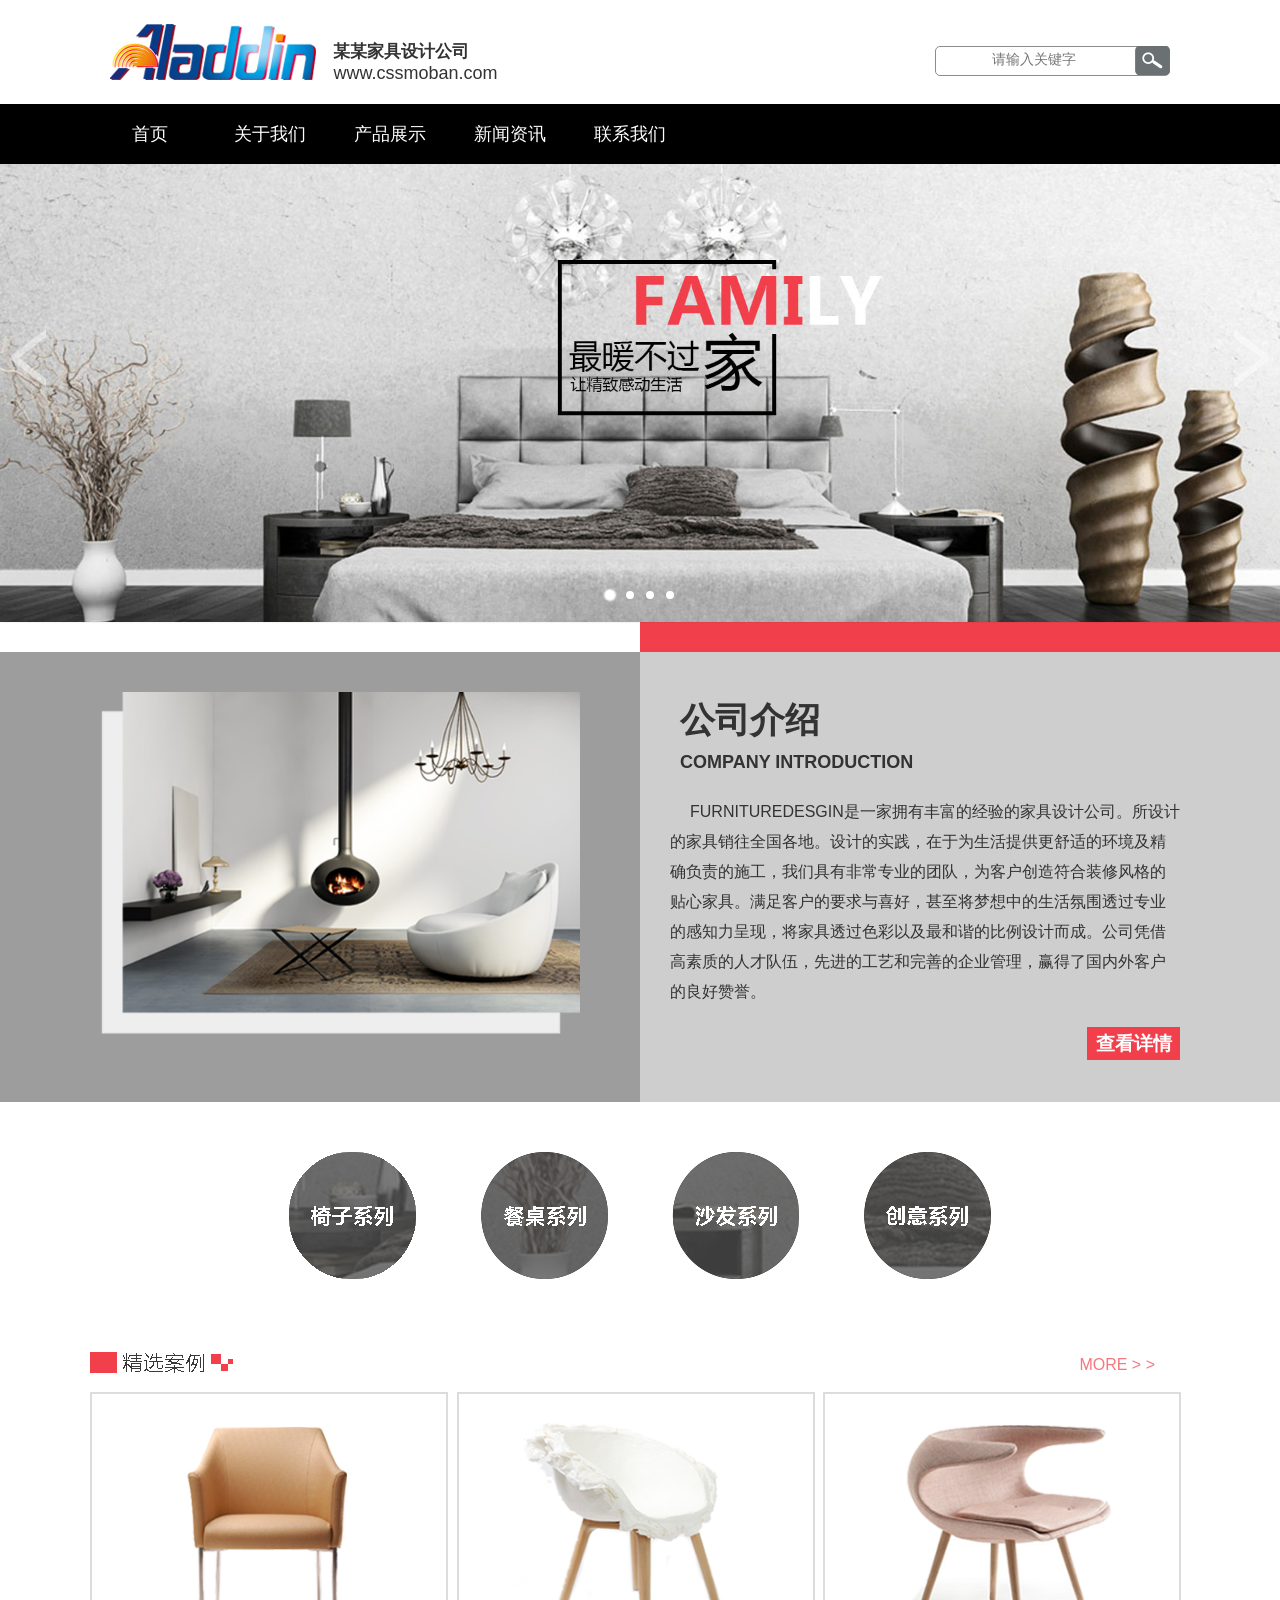
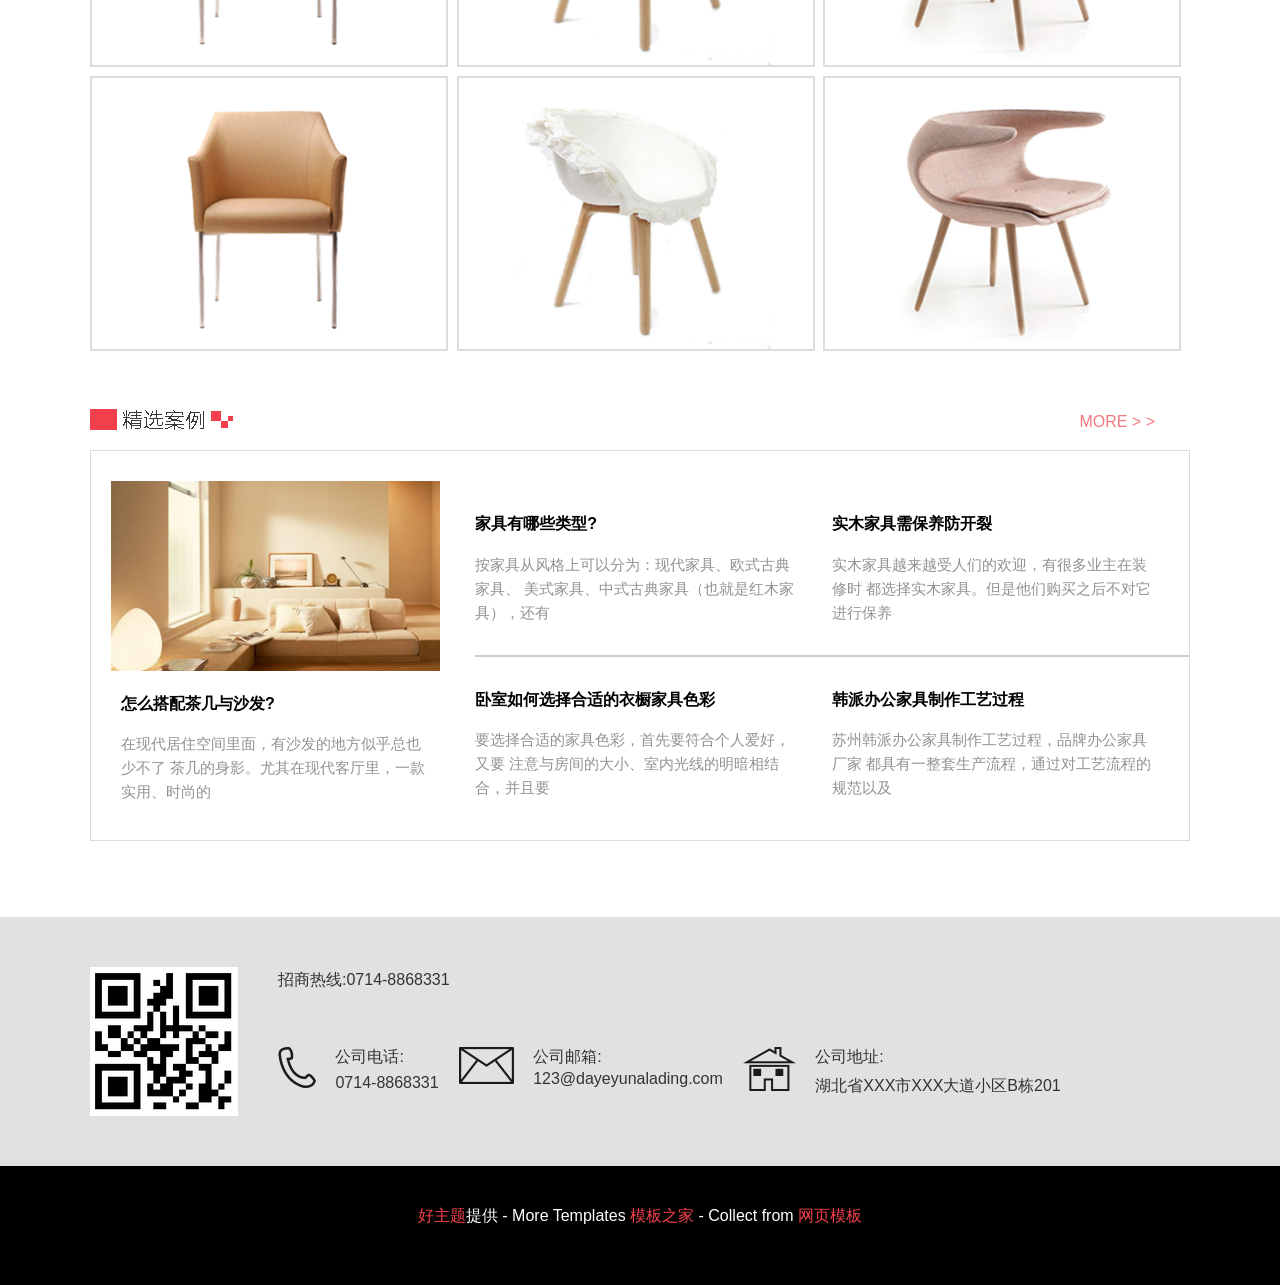
<file: index.html>
<!DOCTYPE html>
<html lang="zh-cn">
<head>
    <title>某某家具设计公司企业官网-模板之家</title>
    ﻿<meta charset="UTF-8">
<meta http-equiv="X-UA-Compatible" content="IE=edge" />
<meta name="format-detection" content="telephone=no">
<meta name="renderer" content="webkit">
<meta name="viewport" content="width=device-width,initial-scale=1,maximum-scale=1,user-scalable=no">
<meta http-equiv="Cache-Control" content="no-siteapp" />
<link rel="alternate icon" type="image/png" href="images/favicon.png">
<link rel='icon' href='favicon.ico' type='image/x-ico' />
<meta name="description" content="" />
<meta name="keywords" content="" />
<link rel="stylesheet" href="css/default.min.css?t=227" />
<!--[if (gte IE 9)|!(IE)]><!-->
<script type="text/javascript" src="lib/jquery/jquery.min.js"></script>
<!--<![endif]-->
<!--[if lte IE 8 ]>
<script src="http://libs.baidu.com/jquery/1.11.3/jquery.min.js"></script>
<script src="http://cdn.staticfile.org/modernizr/2.8.3/modernizr.js"></script>
<script src="lib/amazeui/amazeui.ie8polyfill.min.js"></script>
<![endif]-->
<script type="text/javascript" src="lib/handlebars/handlebars.min.js"></script>
<script type="text/javascript" src="lib/iscroll/iscroll-probe.js"></script>
<script type="text/javascript" src="lib/amazeui/amazeui.min.js"></script>
<script type="text/javascript" src="lib/raty/jquery.raty.js"></script>
<script type="text/javascript" src="js/main.min.js?t=1"></script>
</head>
<body>
<header>
    <div class="header-top">
        <div class="width-center">
            <div class="header-logo "><img src="images/logo.png" alt=""></div>
            <div class="header-title div-inline">
                <strong>某某家具设计公司</strong>
                <span>www.cssmoban.com</span>
            </div>

            <div class="search-box div-inline">
                <div class="input-box"><input type="text" name="" placeholder="             请输入关键字"></div>
                <div class="search-botton"></div>
            </div>
        </div>
    </div>
    <div class="header-nav">
        <button class="am-show-sm-only am-collapsed font f-btn" data-am-collapse="{target: '.header-nav'}">Menu <i
                class="am-icon-bars"></i></button>
        <nav>
        <ul class="header-nav-ul am-collapse am-in">
            <li class="on"><a href="index.html" name="index">首页</a></li>
            <li><a href="about.html" name="about">关于我们</a></li>
            <li><a href="productlist.html" name="show">产品展示</a></li>
            <li><a href="article_list.html" name="new">新闻资讯</a></li>
            <li><a href="contact.html" name="message">联系我们</a>
                <div class="secondary-menu">

                    <ul><li><a href="message.html" class="message"></a></li></ul>
                </div>
            </li>
        </ul>




        </nav>
    </div>

</header>
<div class="am-slider am-slider-default" data-am-flexslider="{playAfterPaused: 8000}">
    <ul class="am-slides">
        <li><img src="images/banner.jpg" alt="" ></li>
        <li><img src="images/banner.jpg" alt="" ></li>
        <li><img src="images/banner.jpg" alt="" ></li>
        <li><img src="images/banner.jpg" alt="" ></li>
    </ul>
</div>

<section class="index-section">
    <div>
        <span></span>
        <span></span>
    </div>
    <div class="index-content">
        <section class="index-content-section-first"><div><img src="images/sectionbanner.png" alt=""></div> </section>
        <section class="index-content-section-second">
            <div>
                <div class="index-auto">
            <article>公司介绍</article>
            <h6>COMPANY INTRODUCTION</h6>
            <main>FURNITUREDESGIN是一家拥有丰富的经验的家具设计公司。所设计的家具销往全国各地。设计的实践，在于为生活提供更舒适的环境及精确负责的施工，我们具有非常专业的团队，为客户创造符合装修风格的贴心家具。满足客户的要求与喜好，甚至将梦想中的生活氛围透过专业的感知力呈现，将家具透过色彩以及最和谐的比例设计而成。公司凭借高素质的人才队伍，先进的工艺和完善的企业管理，赢得了国内外客户的良好赞誉。</main>
            <a class="index-button" href="#">查看详情</a>
                </div>
            </div>
        </section>
    </div>
</section>

<section class="index-product">
    <main>
        <ul>
            <li class="index-active"><a href="#"></a></li>
            <li><a href="#"></a></li>
            <li><a href="#"></a></li>
            <li><a href="#"></a></li>
        </ul>
    </main>
    <main></main>
    <main></main>
</section>
<div class="copyrights">Collect from <a href="http://www.cssmoban.com/" >网页模板</a></div>
<section class="index-margin-bottom">
    <div class="index-morecase">
        <span></span>
        <a href="#">MORE &#62; &#62;</a>
    </div>
    <div class="index-content">
        <div class="product-list">
            <div class="am-u-sm-6 am-u-md-6 am-u-lg-4">
                <a href="product_info.html">
                    <img src="images/product1.png" />
                </a>
            </div>
            <div class="am-u-sm-6 am-u-md-6 am-u-lg-4">
                <a href="product_info.html">
                    <img src="images/product2.png" />
                </a>
            </div>
            <div class="am-u-sm-6 am-u-md-6 am-u-lg-4">
                <a href="product_info.html">
                    <img src="images/product3.png" />
                </a>
            </div>
            <div class="am-u-sm-6 am-u-md-6 am-u-lg-4">
                <a href="product_info.html">
                    <img src="images/product1.png" />
                </a>
            </div>
            <div class="am-u-sm-6 am-u-md-6 am-u-lg-4">
                <a href="product_info.html">
                    <img src="images/product2.png" />
                </a>
            </div>
            <div class="am-u-sm-6 am-u-md-6 am-u-lg-4">
                <a href="product_info.html">
                    <img src="images/product3.png" />
                </a>
            </div>
        </div>
    </div>
</section>


<section class="index-margin-bottom">
    <div class="index-morecase">
        <span></span>
        <a href="#">MORE &#62; &#62;</a>
    </div>
    <div class="index-content">


        <div class="new-index">
            <ul>
                <li><img  src="images/productlogo.png" alt=""> </li>
                <li>  <a href="article_list_content.html"><h3>怎么搭配茶几与沙发?</h3>
                    <article>在现代居住空间里面，有沙发的地方似乎总也少不了
                        茶几的身影。尤其在现代客厅里，一款实用、时尚的</article></a></li>
            </ul>
            <ul>
                <li><a href="article_list_content.html"><h3>家具有哪些类型?</h3>
                    <article>按家具从风格上可以分为：现代家具、欧式古典家具、
                        美式家具、中式古典家具（也就是红木家具），还有
                    </article>
                </a></li>
                <li><a href="article_list_content.html"><h3>实木家具需保养防开裂</h3>
                    <article>实木家具越来越受人们的欢迎，有很多业主在装修时
                        都选择实木家具。但是他们购买之后不对它进行保养
                    </article></a>
                </li>
                <li><a href="article_list_content.html"><h3>卧室如何选择合适的衣橱家具色彩</h3>
                    <article>要选择合适的家具色彩，首先要符合个人爱好，又要
                        注意与房间的大小、室内光线的明暗相结合，并且要
                    </article></a>
                </li>
                <li><a href="article_list_content.html"><h3>韩派办公家具制作工艺过程</h3>
                    <article>苏州韩派办公家具制作工艺过程，品牌办公家具厂家
                        都具有一整套生产流程，通过对工艺流程的规范以及
                    </article></a>
                </li>
            </ul>

        </div>
    </div>
</section>

﻿<footer>
    <div>
        <div class="footer-info">
            <div class="footer-content">
                <img src="images/qccode.png" alt="">
               <div>
                <p>招商热线:0714-8868331</p>
                <div class="footer-box">
                    <i class="icon-tel"></i>
                    <span>公司电话:</span>
                    <span>0714-8868331</span>
                </div>
                <div class="footer-box">
                    <i class="icon-email"></i>
                    <span>公司邮箱:</span>
                    <span>123@dayeyunalading.com</span>
                </div>
                <div class="footer-box">
                    <i class="icon-address"></i>
                    <span>公司地址:</span>
                    <span>湖北省XXX市XXX大道小区B栋201</span>
                </div>
               </div>
            </div>
        </div>
        <style>
        .footer-bottom a{color:#F1404B}
        </style>
        <div class="footer-bottom"><div style="text-align:center;color:#fff;line-height:100px;"><span><a href="http://www.haothemes.com/" target="_blank" title="好主题">好主题</a>提供 - More Templates <a href="http://www.cssmoban.com/" target="_blank" title="模板之家">模板之家</a> - Collect from <a href="http://www.cssmoban.com/" title="网页模板" target="_blank">网页模板</a></span></div></div>
    </div>
</footer>
</body>
</html>
</file>
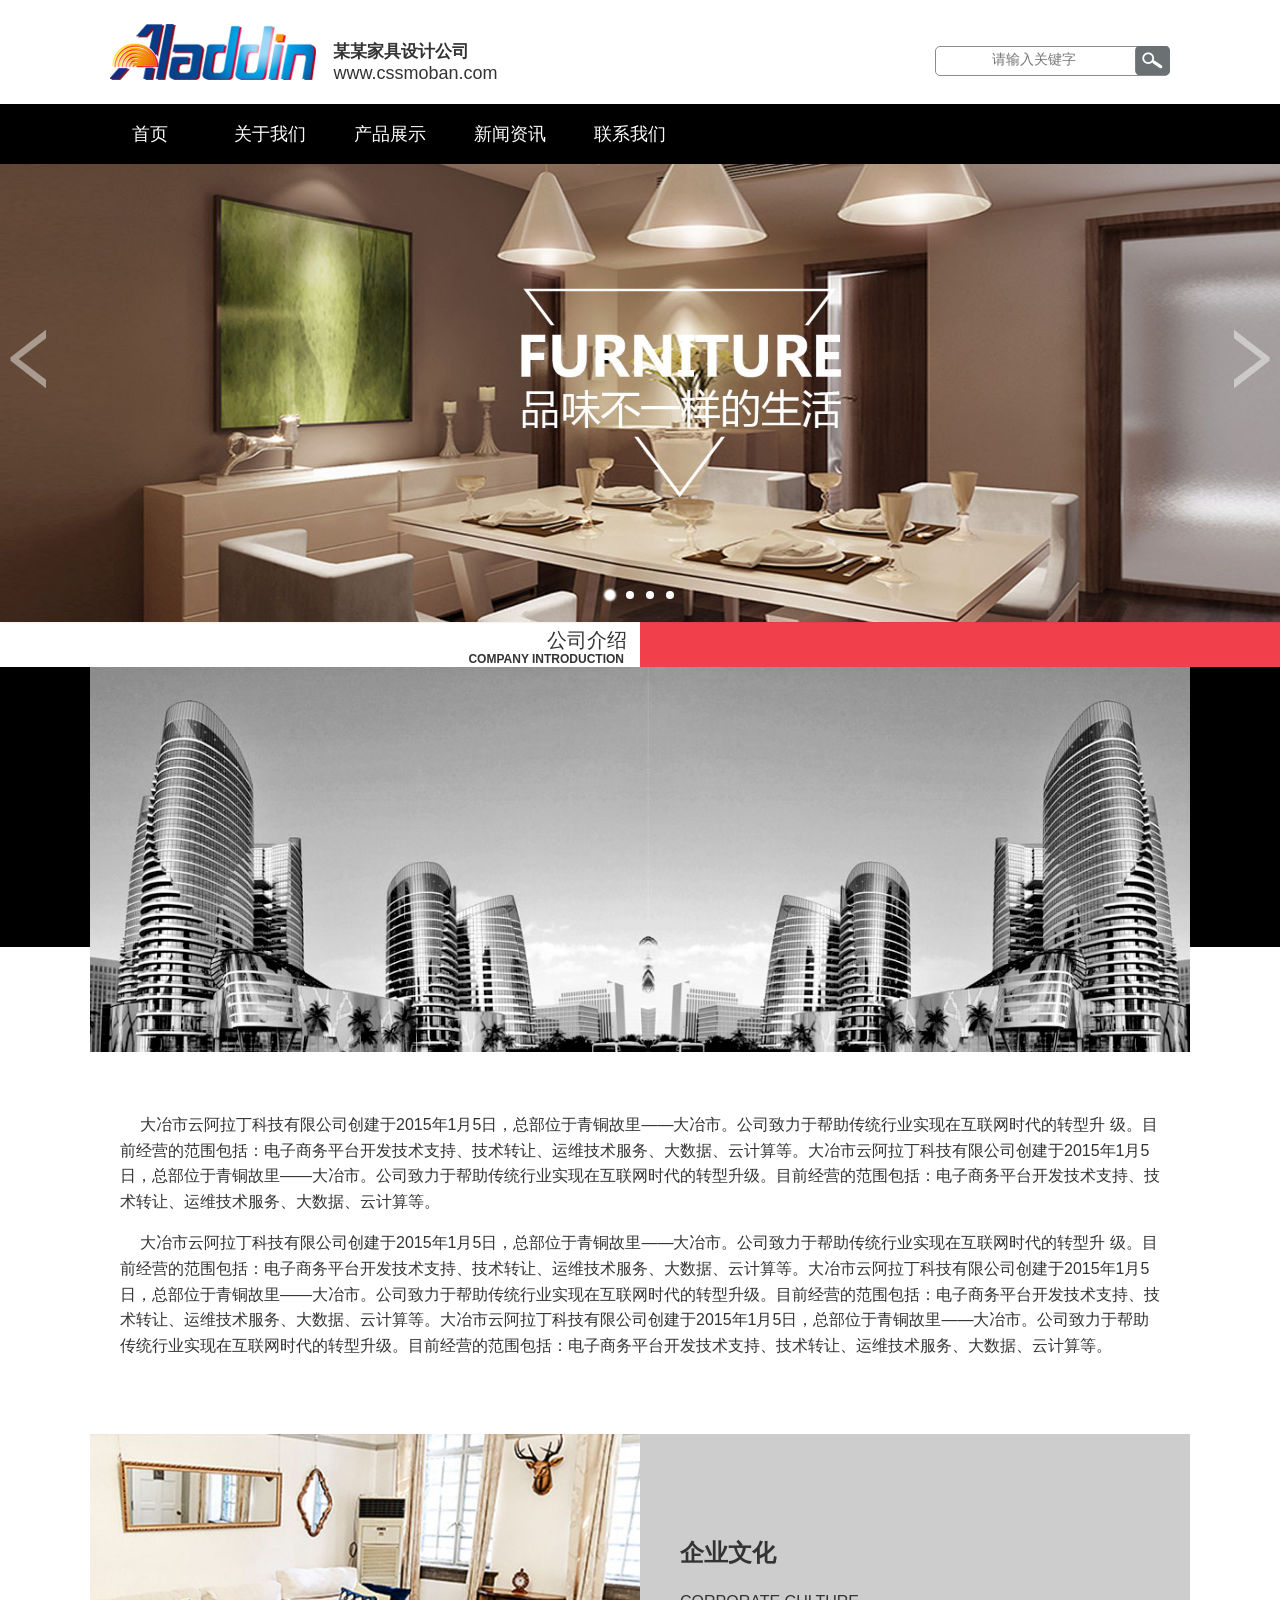
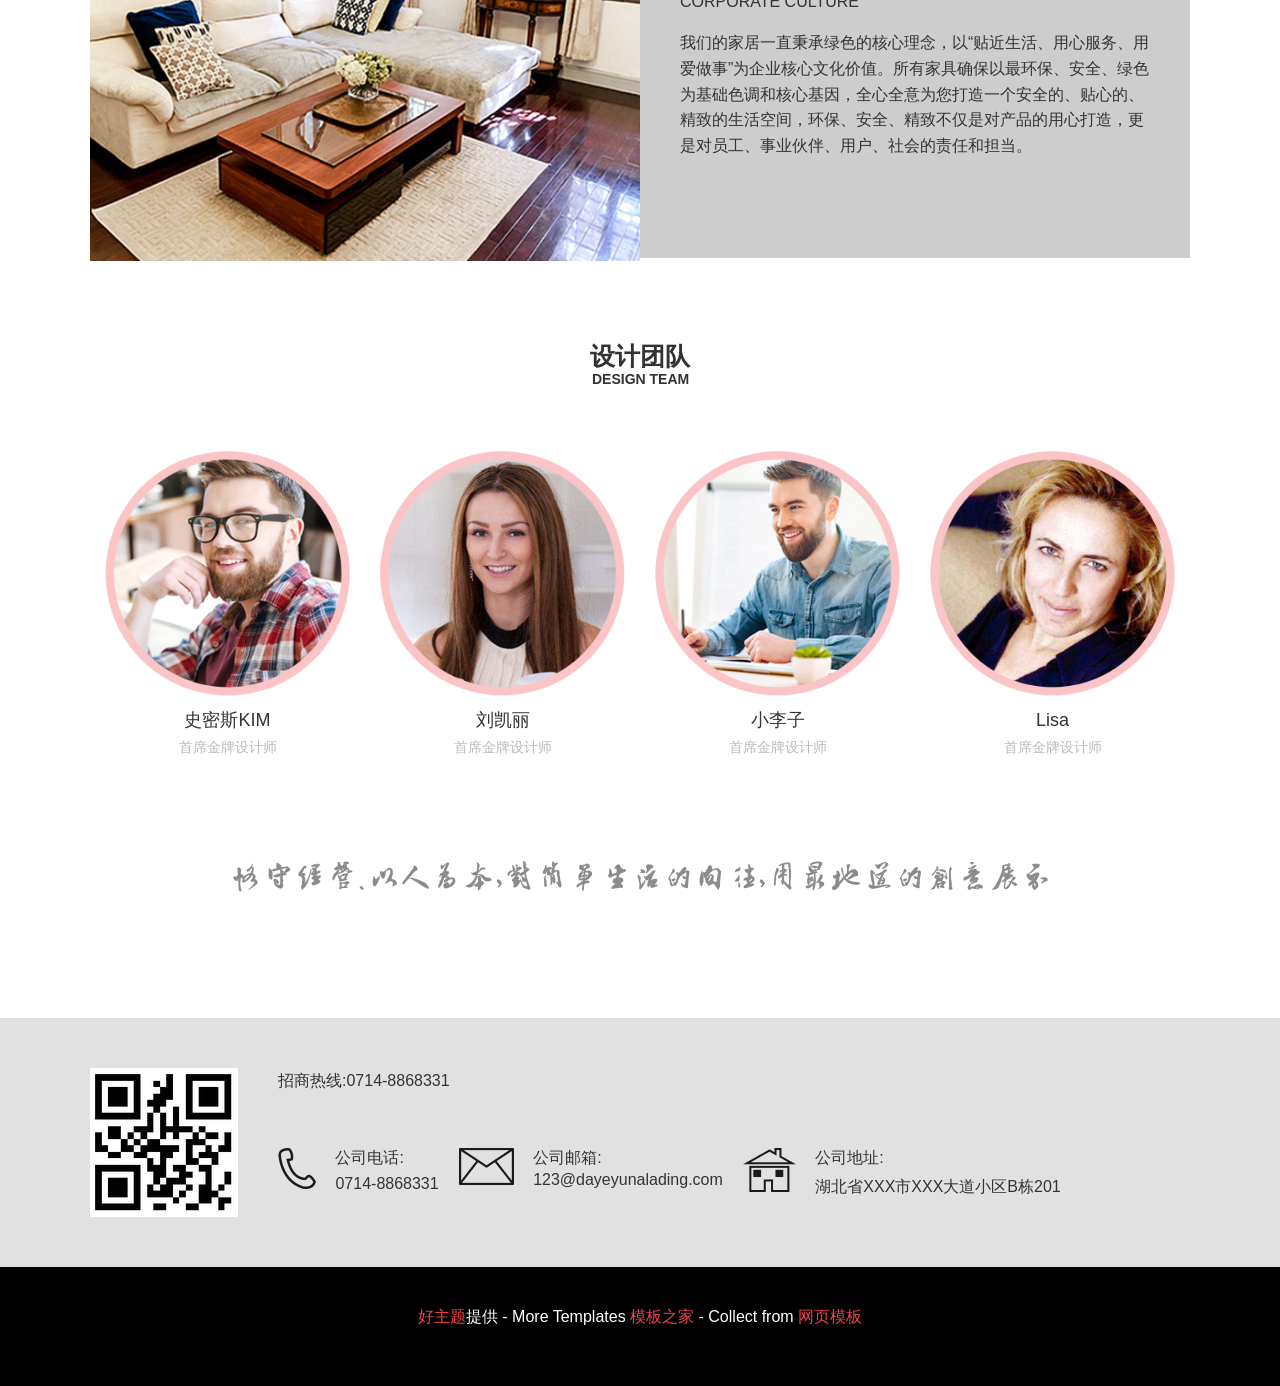
<file: about.html>
<!DOCTYPE html>
<html lang="zh-cn">
<head>
    <title>某某家具设计公司企业官网-模板之家</title>
    ﻿<meta charset="UTF-8">
<meta http-equiv="X-UA-Compatible" content="IE=edge" />
<meta name="format-detection" content="telephone=no">
<meta name="renderer" content="webkit">
<meta name="viewport" content="width=device-width,initial-scale=1,maximum-scale=1,user-scalable=no">
<meta http-equiv="Cache-Control" content="no-siteapp" />
<link rel="alternate icon" type="image/png" href="images/favicon.png">
<link rel='icon' href='favicon.ico' type='image/x-ico' />
<meta name="description" content="" />
<meta name="keywords" content="" />
<link rel="stylesheet" href="css/default.min.css?t=227" />
<!--[if (gte IE 9)|!(IE)]><!-->
<script type="text/javascript" src="lib/jquery/jquery.min.js"></script>
<!--<![endif]-->
<!--[if lte IE 8 ]>
<script src="http://libs.baidu.com/jquery/1.11.3/jquery.min.js"></script>
<script src="http://cdn.staticfile.org/modernizr/2.8.3/modernizr.js"></script>
<script src="lib/amazeui/amazeui.ie8polyfill.min.js"></script>
<![endif]-->
<script type="text/javascript" src="lib/handlebars/handlebars.min.js"></script>
<script type="text/javascript" src="lib/iscroll/iscroll-probe.js"></script>
<script type="text/javascript" src="lib/amazeui/amazeui.min.js"></script>
<script type="text/javascript" src="lib/raty/jquery.raty.js"></script>
<script type="text/javascript" src="js/main.min.js?t=1"></script>
</head>
<body>
<header>
    <div class="header-top">
        <div class="width-center">
            <div class="header-logo "><img src="images/logo.png" alt=""></div>
            <div class="header-title div-inline">
                <strong>某某家具设计公司</strong>
                <span>www.cssmoban.com</span>
            </div>

            <div class="search-box div-inline">
                <div class="input-box"><input type="text" name="" placeholder="             请输入关键字"></div>
                <div class="search-botton"></div>
            </div>
        </div>
    </div>
    <div class="header-nav">
        <button class="am-show-sm-only am-collapsed font f-btn" data-am-collapse="{target: '.header-nav'}">Menu <i
                class="am-icon-bars"></i></button>
        <nav>
        <ul class="header-nav-ul am-collapse am-in">
            <li class="on"><a href="index.html" name="index">首页</a></li>
            <li><a href="about.html" name="about">关于我们</a></li>
            <li><a href="productlist.html" name="show">产品展示</a></li>
            <li><a href="article_list.html" name="new">新闻资讯</a></li>
            <li><a href="contact.html" name="message">联系我们</a>
                <div class="secondary-menu">

                    <ul><li><a href="message.html" class="message"></a></li></ul>
                </div>
            </li>
        </ul>




        </nav>
    </div>

</header>
<div class="am-slider am-slider-default" data-am-flexslider="{playAfterPaused: 8000}">
    <ul class="am-slides">
        <li><img src="./images/banner2.jpg" alt="" ></li>
        <li><img src="./images/banner2.jpg" alt="" ></li>
        <li><img src="./images/banner2.jpg" alt="" ></li>
        <li><img src="./images/banner2.jpg" alt="" ></li>
    </ul>
</div>

<section class="about-section">
    <div>
        <span>
            <article>公司介绍</article>
            <h6>COMPANY INTRODUCTION</h6>
        </span>
        <span></span>
    </div>
    <div></div>
    <div class="about-content">
        <div class="about-image"> <img src="./images/banner3.jpg" alt=""></div>

        <article><p>大冶市云阿拉丁科技有限公司创建于2015年1月5日，总部位于青铜故里——大冶市。公司致力于帮助传统行业实现在互联网时代的转型升
            级。目前经营的范围包括：电子商务平台开发技术支持、技术转让、运维技术服务、大数据、云计算等。大冶市云阿拉丁科技有限公司创建于2015年1月5日，总部位于青铜故里——大冶市。公司致力于帮助传统行业实现在互联网时代的转型升级。目前经营的范围包括：电子商务平台开发技术支持、技术转让、运维技术服务、大数据、云计算等。
        </p>
            <p>大冶市云阿拉丁科技有限公司创建于2015年1月5日，总部位于青铜故里——大冶市。公司致力于帮助传统行业实现在互联网时代的转型升
                级。目前经营的范围包括：电子商务平台开发技术支持、技术转让、运维技术服务、大数据、云计算等。大冶市云阿拉丁科技有限公司创建于2015年1月5日，总部位于青铜故里——大冶市。公司致力于帮助传统行业实现在互联网时代的转型升级。目前经营的范围包括：电子商务平台开发技术支持、技术转让、运维技术服务、大数据、云计算等。大冶市云阿拉丁科技有限公司创建于2015年1月5日，总部位于青铜故里——大冶市。公司致力于帮助传统行业实现在互联网时代的转型升级。目前经营的范围包括：电子商务平台开发技术支持、技术转让、运维技术服务、大数据、云计算等。
            </p>
        </article>


    </div>

    <div class="about-box">
        <div class="about-leftbox">
            <img src="images/banner4.jpg" alt="">
        </div>
        <div class="about-rightbox">
            <h1>企业文化</h1>
            <p>CORPORATE CULTURE</p>
            <article>我们的家居一直秉承绿色的核心理念，以“贴近生活、用心服务、用爱做事”为企业核心文化价值。所有家具确保以最环保、安全、绿色为基础色调和核心基因，全心全意为您打造一个安全的、贴心的、精致的生活空间，环保、安全、精致不仅是对产品的用心打造，更是对员工、事业伙伴、用户、社会的责任和担当。</article>
        </div>
    </div>

    <div class="about-team">
        <div class="am-u-sm-12 am-u-md-12 am-u-lg-12">
            <p >设计团队</p>
            <span>DESIGN TEAM</span>
        </div>
        <div class="about-team-headimg">
        <div class="am-u-sm-12 am-u-md-6 am-u-lg-3">
            <img src="images/team1.png" alt="">
            <p>史密斯KIM</p>
            <span>首席金牌设计师</span>
        </div>
        <div class="am-u-sm-12 am-u-md-6 am-u-lg-3">
            <img src="images/team2.png" alt="">
            <p>刘凯丽</p>
            <span>首席金牌设计师</span>
        </div>
        <div class="am-u-sm-12 am-u-md-6 am-u-lg-3">
            <img src="images/team3.png" alt="">
            <p>小李子</p>
            <span>首席金牌设计师</span>
        </div>
        <div class="am-u-sm-12 am-u-md-6 am-u-lg-3">
            <img src="images/team4.png" alt="">
            <p>Lisa</p>
            <span>首席金牌设计师</span>
        </div>
        </div>
        <div class="about-slogan">
            <div>
            <p></p>
            </div>
        </div>
    </div>
</section>


﻿<footer>
    <div>
        <div class="footer-info">
            <div class="footer-content">
                <img src="images/qccode.png" alt="">
               <div>
                <p>招商热线:0714-8868331</p>
                <div class="footer-box">
                    <i class="icon-tel"></i>
                    <span>公司电话:</span>
                    <span>0714-8868331</span>
                </div>
                <div class="footer-box">
                    <i class="icon-email"></i>
                    <span>公司邮箱:</span>
                    <span>123@dayeyunalading.com</span>
                </div>
                <div class="footer-box">
                    <i class="icon-address"></i>
                    <span>公司地址:</span>
                    <span>湖北省XXX市XXX大道小区B栋201</span>
                </div>
               </div>
            </div>
        </div>
        <style>
        .footer-bottom a{color:#F1404B}
        </style>
        <div class="footer-bottom"><div style="text-align:center;color:#fff;line-height:100px;"><span><a href="http://www.haothemes.com/" target="_blank" title="好主题">好主题</a>提供 - More Templates <a href="http://www.cssmoban.com/" target="_blank" title="模板之家">模板之家</a> - Collect from <a href="http://www.cssmoban.com/" title="网页模板" target="_blank">网页模板</a></span></div></div>
    </div>
</footer>
</body>
</html>
</file>
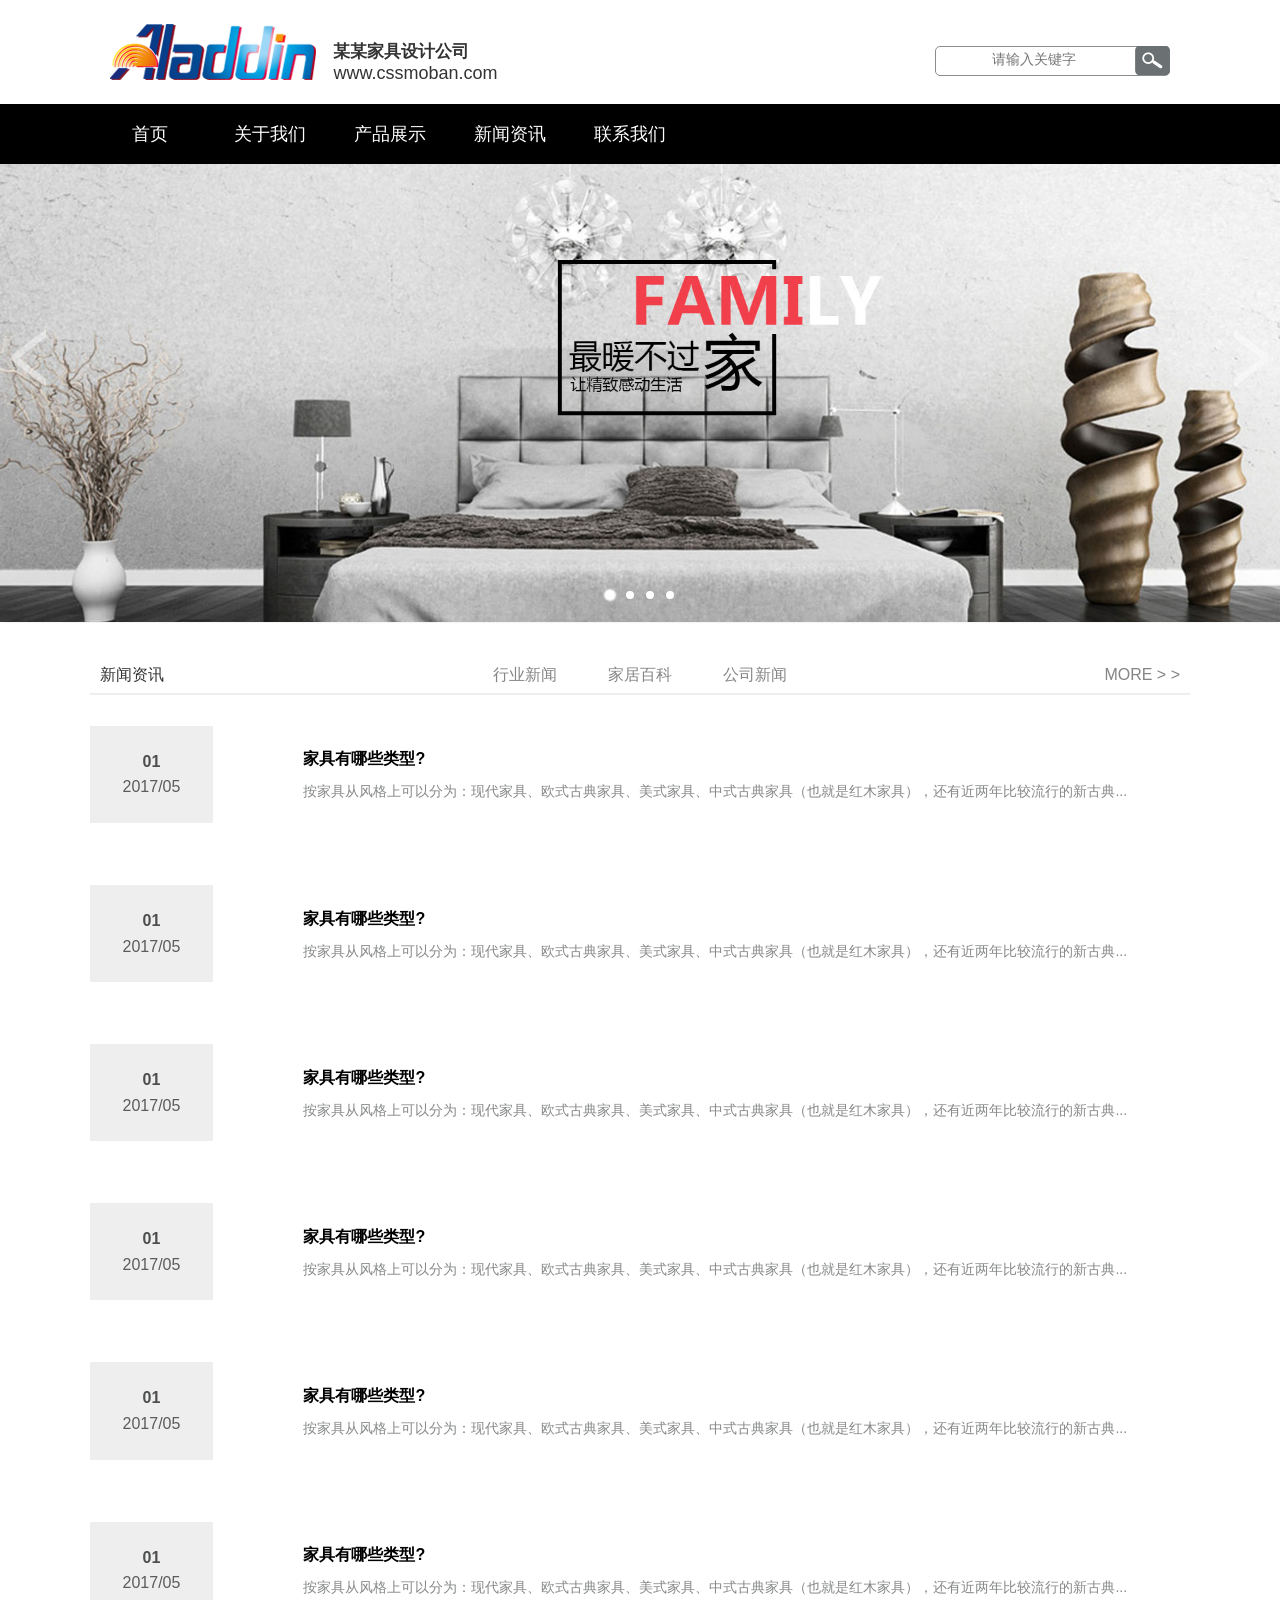
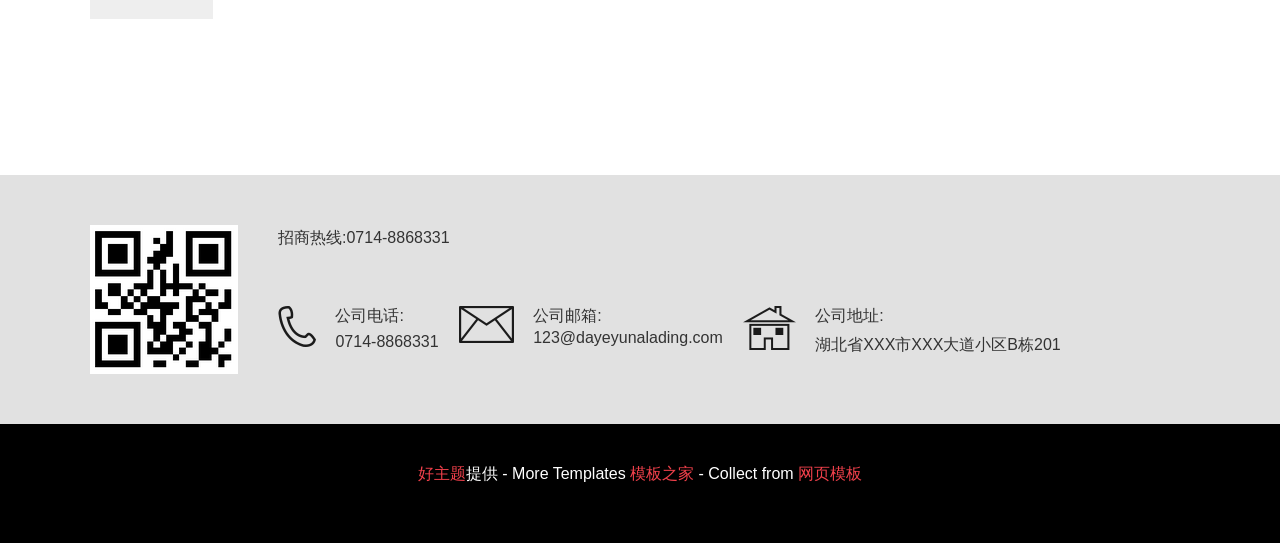
<file: article_list.html>
<!DOCTYPE html>
<html lang="zh-cn">
<head>
    <title>某某家具设计公司企业官网-模板之家</title>
    ﻿<meta charset="UTF-8">
<meta http-equiv="X-UA-Compatible" content="IE=edge" />
<meta name="format-detection" content="telephone=no">
<meta name="renderer" content="webkit">
<meta name="viewport" content="width=device-width,initial-scale=1,maximum-scale=1,user-scalable=no">
<meta http-equiv="Cache-Control" content="no-siteapp" />
<link rel="alternate icon" type="image/png" href="images/favicon.png">
<link rel='icon' href='favicon.ico' type='image/x-ico' />
<meta name="description" content="" />
<meta name="keywords" content="" />
<link rel="stylesheet" href="css/default.min.css?t=227" />
<!--[if (gte IE 9)|!(IE)]><!-->
<script type="text/javascript" src="lib/jquery/jquery.min.js"></script>
<!--<![endif]-->
<!--[if lte IE 8 ]>
<script src="http://libs.baidu.com/jquery/1.11.3/jquery.min.js"></script>
<script src="http://cdn.staticfile.org/modernizr/2.8.3/modernizr.js"></script>
<script src="lib/amazeui/amazeui.ie8polyfill.min.js"></script>
<![endif]-->
<script type="text/javascript" src="lib/handlebars/handlebars.min.js"></script>
<script type="text/javascript" src="lib/iscroll/iscroll-probe.js"></script>
<script type="text/javascript" src="lib/amazeui/amazeui.min.js"></script>
<script type="text/javascript" src="lib/raty/jquery.raty.js"></script>
<script type="text/javascript" src="js/main.min.js?t=1"></script>
</head>
<body>
<header>
    <div class="header-top">
        <div class="width-center">
            <div class="header-logo "><img src="images/logo.png" alt=""></div>
            <div class="header-title div-inline">
                <strong>某某家具设计公司</strong>
                <span>www.cssmoban.com</span>
            </div>

            <div class="search-box div-inline">
                <div class="input-box"><input type="text" name="" placeholder="             请输入关键字"></div>
                <div class="search-botton"></div>
            </div>
        </div>
    </div>
    <div class="header-nav">
        <button class="am-show-sm-only am-collapsed font f-btn" data-am-collapse="{target: '.header-nav'}">Menu <i
                class="am-icon-bars"></i></button>
        <nav>
        <ul class="header-nav-ul am-collapse am-in">
            <li class="on"><a href="index.html" name="index">首页</a></li>
            <li><a href="about.html" name="about">关于我们</a></li>
            <li><a href="productlist.html" name="show">产品展示</a></li>
            <li><a href="article_list.html" name="new">新闻资讯</a></li>
            <li><a href="contact.html" name="message">联系我们</a>
                <div class="secondary-menu">

                    <ul><li><a href="message.html" class="message"></a></li></ul>
                </div>
            </li>
        </ul>




        </nav>
    </div>

</header>
<div class="am-slider am-slider-default" data-am-flexslider="{playAfterPaused: 8000}">
    <ul class="am-slides">
        <li><img src="images/banner.jpg" alt="" ></li>
        <li><img src="images/banner.jpg" alt="" ></li>
        <li><img src="images/banner.jpg" alt="" ></li>
        <li><img src="images/banner.jpg" alt="" ></li>
    </ul>
</div>
<div>
    <header class="header-article-list">
        <div class="article-position">新闻资讯</div>
        <ul>
            <li><a href="article_list.html">行业新闻</a></li>
            <li><a href="article_list.html">家居百科</a></li>
            <li><a href="article_list.html">公司新闻</a></li>
        </ul>
        <div class="article-more-btn">
            <a href="article_list_more.html">MORE &#62; &#62;</a>
        </div>
    </header>

    <section class="article-content">
        <ul>
            <li>
                <div class="article-date">
                    <strong>01</strong>
                    <p>2017/05</p>
                </div>
                <div class="article-info">
                    <a href="article_list_content.html">
                        <h3>家具有哪些类型?</h3>
                        <p>按家具从风格上可以分为：现代家具、欧式古典家具、美式家具、中式古典家具（也就是红木家具），还有近两年比较流行的新古典...</p>
                    </a>
                </div>
            </li>

            <li>
                <div class="article-date">
                    <strong>01</strong>
                    <p>2017/05</p>
                </div>
                <div class="article-info">
                    <a href="article_list_content.html">
                        <h3>家具有哪些类型?</h3>
                        <p>按家具从风格上可以分为：现代家具、欧式古典家具、美式家具、中式古典家具（也就是红木家具），还有近两年比较流行的新古典...</p>
                    </a>
                </div>
            </li>
            <li>
                <div class="article-date">
                    <strong>01</strong>
                    <p>2017/05</p>
                </div>
                <div class="article-info">
                    <a href="article_list_content.html">
                        <h3>家具有哪些类型?</h3>
                        <p>按家具从风格上可以分为：现代家具、欧式古典家具、美式家具、中式古典家具（也就是红木家具），还有近两年比较流行的新古典...</p>
                    </a>
                </div>
            </li>
            <li>
                <div class="article-date">
                    <strong>01</strong>
                    <p>2017/05</p>
                </div>
                <div class="article-info">
                    <a href="article_list_content.html">
                        <h3>家具有哪些类型?</h3>
                        <p>按家具从风格上可以分为：现代家具、欧式古典家具、美式家具、中式古典家具（也就是红木家具），还有近两年比较流行的新古典...</p>
                    </a>
                </div>
            </li>
            <li>
                <div class="article-date">
                    <strong>01</strong>
                    <p>2017/05</p>
                </div>
                <div class="article-info">
                    <a href="article_list_content.html">
                        <h3>家具有哪些类型?</h3>
                        <p>按家具从风格上可以分为：现代家具、欧式古典家具、美式家具、中式古典家具（也就是红木家具），还有近两年比较流行的新古典...</p>
                    </a>
                </div>
            </li>
            <li>
                <div class="article-date">
                    <strong>01</strong>
                    <p>2017/05</p>
                </div>
                <div class="article-info">
                    <a href="article_list_content.html">
                        <h3>家具有哪些类型?</h3>
                        <p>按家具从风格上可以分为：现代家具、欧式古典家具、美式家具、中式古典家具（也就是红木家具），还有近两年比较流行的新古典...</p>
                    </a>
                </div>
            </li>
        </ul>

    </section>
</div>
﻿<footer>
    <div>
        <div class="footer-info">
            <div class="footer-content">
                <img src="images/qccode.png" alt="">
               <div>
                <p>招商热线:0714-8868331</p>
                <div class="footer-box">
                    <i class="icon-tel"></i>
                    <span>公司电话:</span>
                    <span>0714-8868331</span>
                </div>
                <div class="footer-box">
                    <i class="icon-email"></i>
                    <span>公司邮箱:</span>
                    <span>123@dayeyunalading.com</span>
                </div>
                <div class="footer-box">
                    <i class="icon-address"></i>
                    <span>公司地址:</span>
                    <span>湖北省XXX市XXX大道小区B栋201</span>
                </div>
               </div>
            </div>
        </div>
        <style>
        .footer-bottom a{color:#F1404B}
        </style>
        <div class="footer-bottom"><div style="text-align:center;color:#fff;line-height:100px;"><span><a href="http://www.haothemes.com/" target="_blank" title="好主题">好主题</a>提供 - More Templates <a href="http://www.cssmoban.com/" target="_blank" title="模板之家">模板之家</a> - Collect from <a href="http://www.cssmoban.com/" title="网页模板" target="_blank">网页模板</a></span></div></div>
    </div>
</footer>
</body>
</html>
</file>
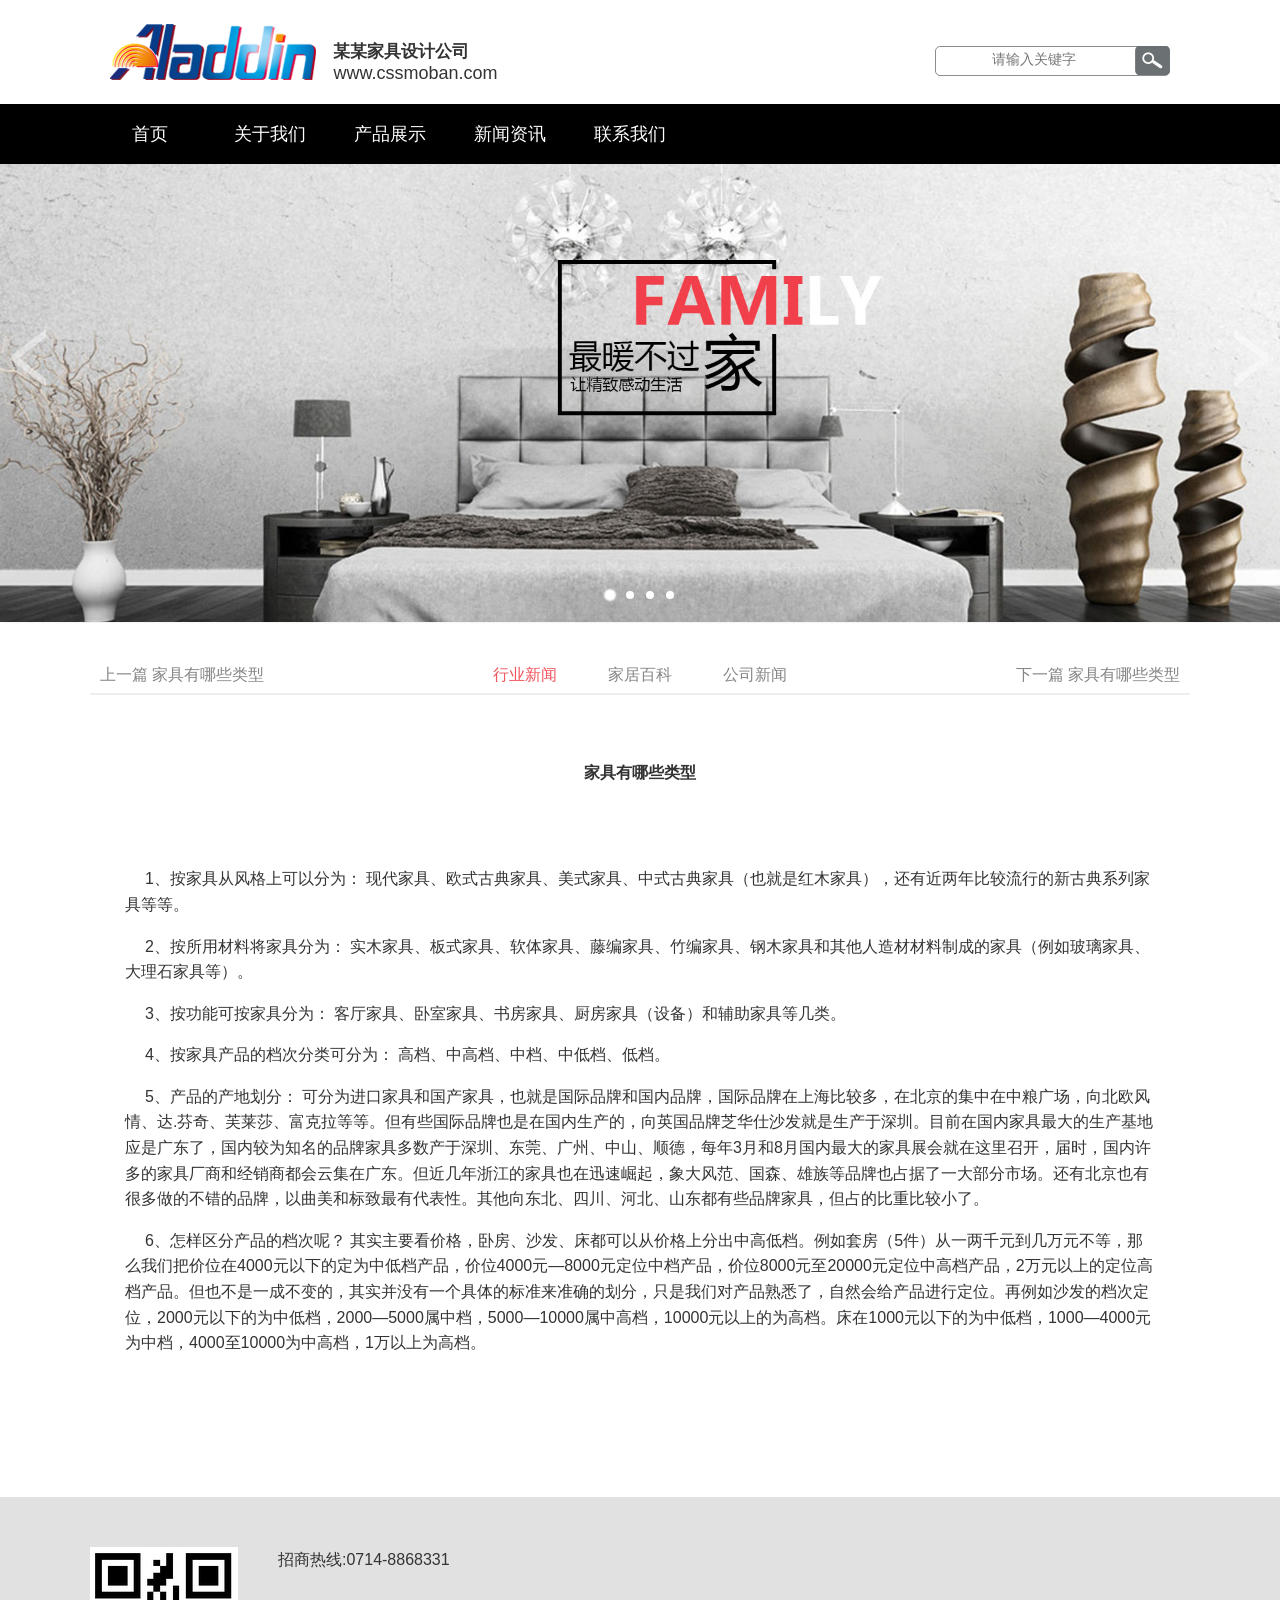
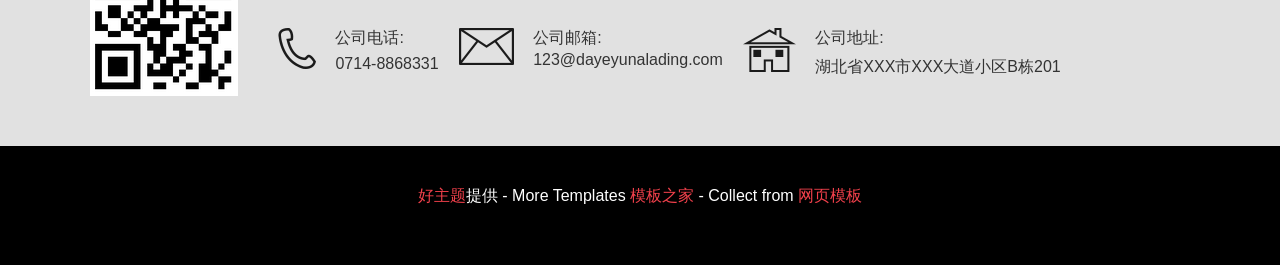
<file: article_list_content.html>
<!DOCTYPE html>
<html lang="zh-cn">
<head>
    <title>某某家具设计公司企业官网-模板之家</title>
    ﻿<meta charset="UTF-8">
<meta http-equiv="X-UA-Compatible" content="IE=edge" />
<meta name="format-detection" content="telephone=no">
<meta name="renderer" content="webkit">
<meta name="viewport" content="width=device-width,initial-scale=1,maximum-scale=1,user-scalable=no">
<meta http-equiv="Cache-Control" content="no-siteapp" />
<link rel="alternate icon" type="image/png" href="images/favicon.png">
<link rel='icon' href='favicon.ico' type='image/x-ico' />
<meta name="description" content="" />
<meta name="keywords" content="" />
<link rel="stylesheet" href="css/default.min.css?t=227" />
<!--[if (gte IE 9)|!(IE)]><!-->
<script type="text/javascript" src="lib/jquery/jquery.min.js"></script>
<!--<![endif]-->
<!--[if lte IE 8 ]>
<script src="http://libs.baidu.com/jquery/1.11.3/jquery.min.js"></script>
<script src="http://cdn.staticfile.org/modernizr/2.8.3/modernizr.js"></script>
<script src="lib/amazeui/amazeui.ie8polyfill.min.js"></script>
<![endif]-->
<script type="text/javascript" src="lib/handlebars/handlebars.min.js"></script>
<script type="text/javascript" src="lib/iscroll/iscroll-probe.js"></script>
<script type="text/javascript" src="lib/amazeui/amazeui.min.js"></script>
<script type="text/javascript" src="lib/raty/jquery.raty.js"></script>
<script type="text/javascript" src="js/main.min.js?t=1"></script>
</head>
<body>
<header>
    <div class="header-top">
        <div class="width-center">
            <div class="header-logo "><img src="images/logo.png" alt=""></div>
            <div class="header-title div-inline">
                <strong>某某家具设计公司</strong>
                <span>www.cssmoban.com</span>
            </div>

            <div class="search-box div-inline">
                <div class="input-box"><input type="text" name="" placeholder="             请输入关键字"></div>
                <div class="search-botton"></div>
            </div>
        </div>
    </div>
    <div class="header-nav">
        <button class="am-show-sm-only am-collapsed font f-btn" data-am-collapse="{target: '.header-nav'}">Menu <i
                class="am-icon-bars"></i></button>
        <nav>
        <ul class="header-nav-ul am-collapse am-in">
            <li class="on"><a href="index.html" name="index">首页</a></li>
            <li><a href="about.html" name="about">关于我们</a></li>
            <li><a href="productlist.html" name="show">产品展示</a></li>
            <li><a href="article_list.html" name="new">新闻资讯</a></li>
            <li><a href="contact.html" name="message">联系我们</a>
                <div class="secondary-menu">

                    <ul><li><a href="message.html" class="message"></a></li></ul>
                </div>
            </li>
        </ul>




        </nav>
    </div>

</header>
<div class="am-slider am-slider-default" data-am-flexslider="{playAfterPaused: 8000}">
    <ul class="am-slides">
        <li><img src="images/banner.jpg" alt="" ></li>
        <li><img src="images/banner.jpg" alt="" ></li>
        <li><img src="images/banner.jpg" alt="" ></li>
        <li><img src="images/banner.jpg" alt="" ></li>
    </ul>
</div>
<div>
    <header class="header-article-list">
        <div class="article-position">
          <a  href="article_list_content.html">
              <span>上一篇</span>
              <span>家具有哪些类型</span>
          </a>
        </div>
        <ul>
            <li class="article-on"><a href="article_list.html">行业新闻</a></li>
            <li><a href="article_list.html">家居百科</a></li>
            <li><a href="article_list.html">公司新闻</a></li>
        </ul>
        <div class="article-more-btn">
            <a href="article_list_content.html">
                <span>下一篇</span>
                <span>家具有哪些类型</span>
            </a>
        </div>
    </header>

    <section class="article-content">
            <h4>家具有哪些类型</h4>
        <main>
            <p>1、按家具从风格上可以分为：

                现代家具、欧式古典家具、美式家具、中式古典家具（也就是红木家具），还有近两年比较流行的新古典系列家具等等。
            </p>

            <p>2、按所用材料将家具分为：

                实木家具、板式家具、软体家具、藤编家具、竹编家具、钢木家具和其他人造材材料制成的家具（例如玻璃家具、大理石家具等）。
            </p>
            <p>
                3、按功能可按家具分为：

                客厅家具、卧室家具、书房家具、厨房家具（设备）和辅助家具等几类。
            </p>
            <p>
                4、按家具产品的档次分类可分为：

                高档、中高档、中档、中低档、低档。
            </p>

            <p>
                5、产品的产地划分：

                可分为进口家具和国产家具，也就是国际品牌和国内品牌，国际品牌在上海比较多，在北京的集中在中粮广场，向北欧风情、达.芬奇、芙莱莎、富克拉等等。但有些国际品牌也是在国内生产的，向英国品牌芝华仕沙发就是生产于深圳。目前在国内家具最大的生产基地应是广东了，国内较为知名的品牌家具多数产于深圳、东莞、广州、中山、顺德，每年3月和8月国内最大的家具展会就在这里召开，届时，国内许多的家具厂商和经销商都会云集在广东。但近几年浙江的家具也在迅速崛起，象大风范、国森、雄族等品牌也占据了一大部分市场。还有北京也有很多做的不错的品牌，以曲美和标致最有代表性。其他向东北、四川、河北、山东都有些品牌家具，但占的比重比较小了。

            </p>
            <p> 6、怎样区分产品的档次呢？
                其实主要看价格，卧房、沙发、床都可以从价格上分出中高低档。例如套房（5件）从一两千元到几万元不等，那么我们把价位在4000元以下的定为中低档产品，价位4000元—8000元定位中档产品，价位8000元至20000元定位中高档产品，2万元以上的定位高档产品。但也不是一成不变的，其实并没有一个具体的标准来准确的划分，只是我们对产品熟悉了，自然会给产品进行定位。再例如沙发的档次定位，2000元以下的为中低档，2000—5000属中档，5000—10000属中高档，10000元以上的为高档。床在1000元以下的为中低档，1000—4000元为中档，4000至10000为中高档，1万以上为高档。

            </p>
        </main>
    </section>
</div>
﻿<footer>
    <div>
        <div class="footer-info">
            <div class="footer-content">
                <img src="images/qccode.png" alt="">
               <div>
                <p>招商热线:0714-8868331</p>
                <div class="footer-box">
                    <i class="icon-tel"></i>
                    <span>公司电话:</span>
                    <span>0714-8868331</span>
                </div>
                <div class="footer-box">
                    <i class="icon-email"></i>
                    <span>公司邮箱:</span>
                    <span>123@dayeyunalading.com</span>
                </div>
                <div class="footer-box">
                    <i class="icon-address"></i>
                    <span>公司地址:</span>
                    <span>湖北省XXX市XXX大道小区B栋201</span>
                </div>
               </div>
            </div>
        </div>
        <style>
        .footer-bottom a{color:#F1404B}
        </style>
        <div class="footer-bottom"><div style="text-align:center;color:#fff;line-height:100px;"><span><a href="http://www.haothemes.com/" target="_blank" title="好主题">好主题</a>提供 - More Templates <a href="http://www.cssmoban.com/" target="_blank" title="模板之家">模板之家</a> - Collect from <a href="http://www.cssmoban.com/" title="网页模板" target="_blank">网页模板</a></span></div></div>
    </div>
</footer>
</body>
</html>
</file>
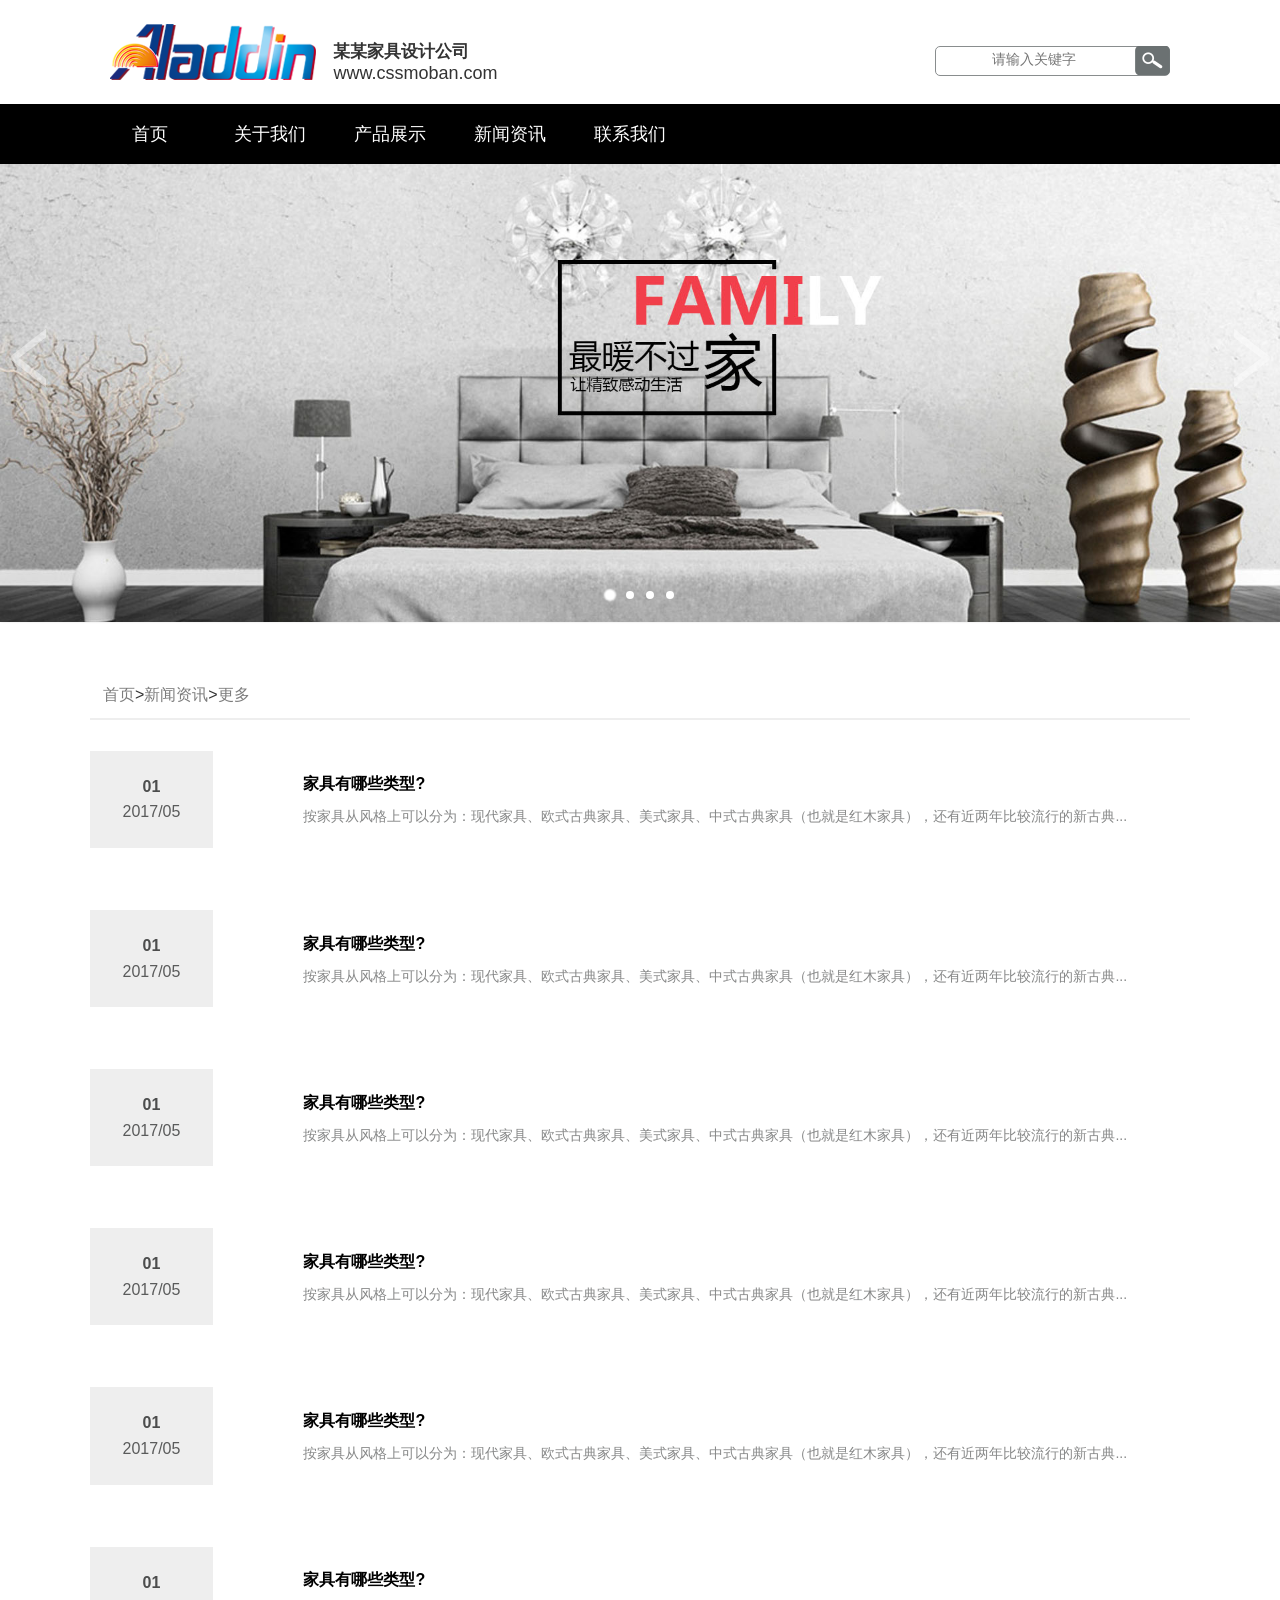
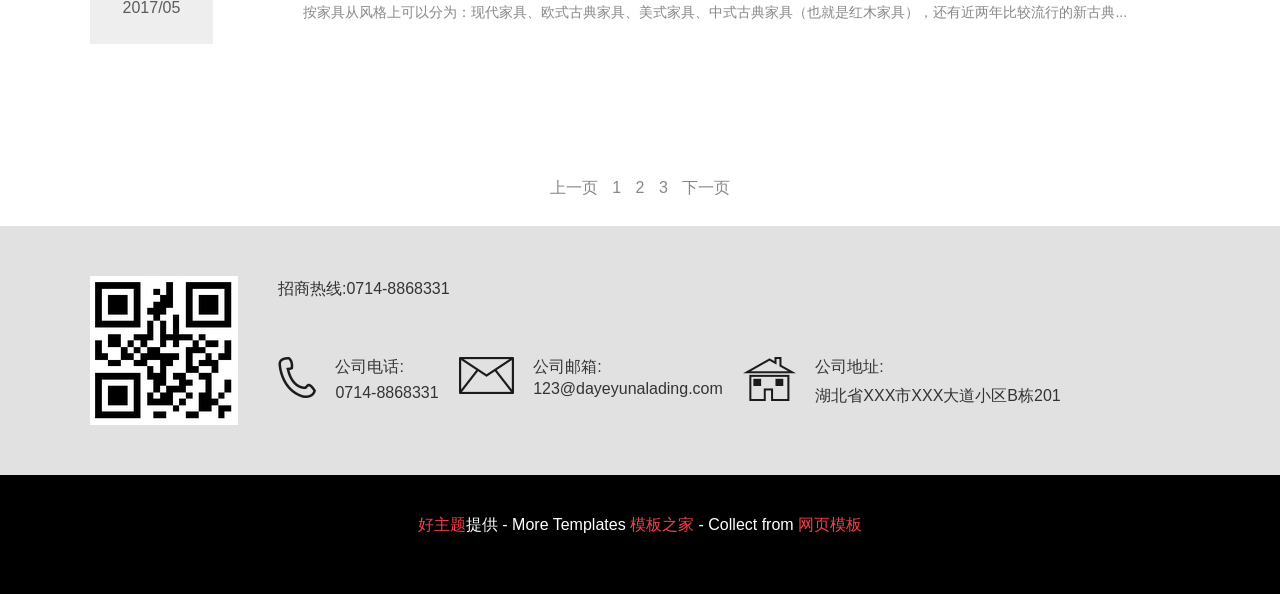
<file: article_list_more.html>
<!DOCTYPE html>
<html lang="zh-cn">
<head>
    <title>某某家具设计公司企业官网-模板之家</title>
    ﻿<meta charset="UTF-8">
<meta http-equiv="X-UA-Compatible" content="IE=edge" />
<meta name="format-detection" content="telephone=no">
<meta name="renderer" content="webkit">
<meta name="viewport" content="width=device-width,initial-scale=1,maximum-scale=1,user-scalable=no">
<meta http-equiv="Cache-Control" content="no-siteapp" />
<link rel="alternate icon" type="image/png" href="images/favicon.png">
<link rel='icon' href='favicon.ico' type='image/x-ico' />
<meta name="description" content="" />
<meta name="keywords" content="" />
<link rel="stylesheet" href="css/default.min.css?t=227" />
<!--[if (gte IE 9)|!(IE)]><!-->
<script type="text/javascript" src="lib/jquery/jquery.min.js"></script>
<!--<![endif]-->
<!--[if lte IE 8 ]>
<script src="http://libs.baidu.com/jquery/1.11.3/jquery.min.js"></script>
<script src="http://cdn.staticfile.org/modernizr/2.8.3/modernizr.js"></script>
<script src="lib/amazeui/amazeui.ie8polyfill.min.js"></script>
<![endif]-->
<script type="text/javascript" src="lib/handlebars/handlebars.min.js"></script>
<script type="text/javascript" src="lib/iscroll/iscroll-probe.js"></script>
<script type="text/javascript" src="lib/amazeui/amazeui.min.js"></script>
<script type="text/javascript" src="lib/raty/jquery.raty.js"></script>
<script type="text/javascript" src="js/main.min.js?t=1"></script>
</head>
<body>
<header>
    <div class="header-top">
        <div class="width-center">
            <div class="header-logo "><img src="images/logo.png" alt=""></div>
            <div class="header-title div-inline">
                <strong>某某家具设计公司</strong>
                <span>www.cssmoban.com</span>
            </div>

            <div class="search-box div-inline">
                <div class="input-box"><input type="text" name="" placeholder="             请输入关键字"></div>
                <div class="search-botton"></div>
            </div>
        </div>
    </div>
    <div class="header-nav">
        <button class="am-show-sm-only am-collapsed font f-btn" data-am-collapse="{target: '.header-nav'}">Menu <i
                class="am-icon-bars"></i></button>
        <nav>
        <ul class="header-nav-ul am-collapse am-in">
            <li class="on"><a href="index.html" name="index">首页</a></li>
            <li><a href="about.html" name="about">关于我们</a></li>
            <li><a href="productlist.html" name="show">产品展示</a></li>
            <li><a href="article_list.html" name="new">新闻资讯</a></li>
            <li><a href="contact.html" name="message">联系我们</a>
                <div class="secondary-menu">

                    <ul><li><a href="message.html" class="message"></a></li></ul>
                </div>
            </li>
        </ul>




        </nav>
    </div>

</header>
<div class="am-slider am-slider-default" data-am-flexslider="{playAfterPaused: 8000}">
    <ul class="am-slides">
        <li><img src="/images/banner.jpg" alt="" ></li>
        <li><img src="/images/banner.jpg" alt="" ></li>
        <li><img src="/images/banner.jpg" alt="" ></li>
        <li><img src="/images/banner.jpg" alt="" ></li>
    </ul>
</div>
<div>
    <header class="article_list_more_header">
     <div> <a>首页</a>&#62;<a>新闻资讯</a>&#62;<a>更多</a></div>
    </header>

    <section class="article-content">
        <ul>
            <li>
                <div class="article-date">
                    <strong>01</strong>
                    <p>2017/05</p>
                </div>
                <div class="article-info">
                    <a href="article_list_content.html">
                        <h3>家具有哪些类型?</h3>
                        <p>按家具从风格上可以分为：现代家具、欧式古典家具、美式家具、中式古典家具（也就是红木家具），还有近两年比较流行的新古典...</p>
                    </a>
                </div>
            </li>

            <li>
                <div class="article-date">
                    <strong>01</strong>
                    <p>2017/05</p>
                </div>
                <div class="article-info">
                    <a href="article_list_content.html">
                        <h3>家具有哪些类型?</h3>
                        <p>按家具从风格上可以分为：现代家具、欧式古典家具、美式家具、中式古典家具（也就是红木家具），还有近两年比较流行的新古典...</p>
                    </a>
                </div>
            </li>
            <li>
                <div class="article-date">
                    <strong>01</strong>
                    <p>2017/05</p>
                </div>
                <div class="article-info">
                    <a href="article_list_content.html">
                        <h3>家具有哪些类型?</h3>
                        <p>按家具从风格上可以分为：现代家具、欧式古典家具、美式家具、中式古典家具（也就是红木家具），还有近两年比较流行的新古典...</p>
                    </a>
                </div>
            </li>
            <li>
                <div class="article-date">
                    <strong>01</strong>
                    <p>2017/05</p>
                </div>
                <div class="article-info">
                    <a href="article_list_content.html">
                        <h3>家具有哪些类型?</h3>
                        <p>按家具从风格上可以分为：现代家具、欧式古典家具、美式家具、中式古典家具（也就是红木家具），还有近两年比较流行的新古典...</p>
                    </a>
                </div>
            </li>
            <li>
                <div class="article-date">
                    <strong>01</strong>
                    <p>2017/05</p>
                </div>
                <div class="article-info">
                    <a href="article_list_content.html">
                        <h3>家具有哪些类型?</h3>
                        <p>按家具从风格上可以分为：现代家具、欧式古典家具、美式家具、中式古典家具（也就是红木家具），还有近两年比较流行的新古典...</p>
                    </a>
                </div>
            </li>
            <li>
                <div class="article-date">
                    <strong>01</strong>
                    <p>2017/05</p>
                </div>
                <div class="article-info">
                    <a href="article_list_content.html">
                        <h3>家具有哪些类型?</h3>
                        <p>按家具从风格上可以分为：现代家具、欧式古典家具、美式家具、中式古典家具（也就是红木家具），还有近两年比较流行的新古典...</p>
                    </a>
                </div>
            </li>
        </ul>

    </section>
    <div class="article_list_more_pages">
        <ul>
            <li><a>上一页</a></li>
            <li class="article-current"><a>1</a></li>
            <li><a>2</a></li>
            <li><a>3</a></li>
            <li><a>下一页</a></li>
        </ul>
    </div>
</div>
﻿<footer>
    <div>
        <div class="footer-info">
            <div class="footer-content">
                <img src="images/qccode.png" alt="">
               <div>
                <p>招商热线:0714-8868331</p>
                <div class="footer-box">
                    <i class="icon-tel"></i>
                    <span>公司电话:</span>
                    <span>0714-8868331</span>
                </div>
                <div class="footer-box">
                    <i class="icon-email"></i>
                    <span>公司邮箱:</span>
                    <span>123@dayeyunalading.com</span>
                </div>
                <div class="footer-box">
                    <i class="icon-address"></i>
                    <span>公司地址:</span>
                    <span>湖北省XXX市XXX大道小区B栋201</span>
                </div>
               </div>
            </div>
        </div>
        <style>
        .footer-bottom a{color:#F1404B}
        </style>
        <div class="footer-bottom"><div style="text-align:center;color:#fff;line-height:100px;"><span><a href="http://www.haothemes.com/" target="_blank" title="好主题">好主题</a>提供 - More Templates <a href="http://www.cssmoban.com/" target="_blank" title="模板之家">模板之家</a> - Collect from <a href="http://www.cssmoban.com/" title="网页模板" target="_blank">网页模板</a></span></div></div>
    </div>
</footer>
</body>
</html>
</file>
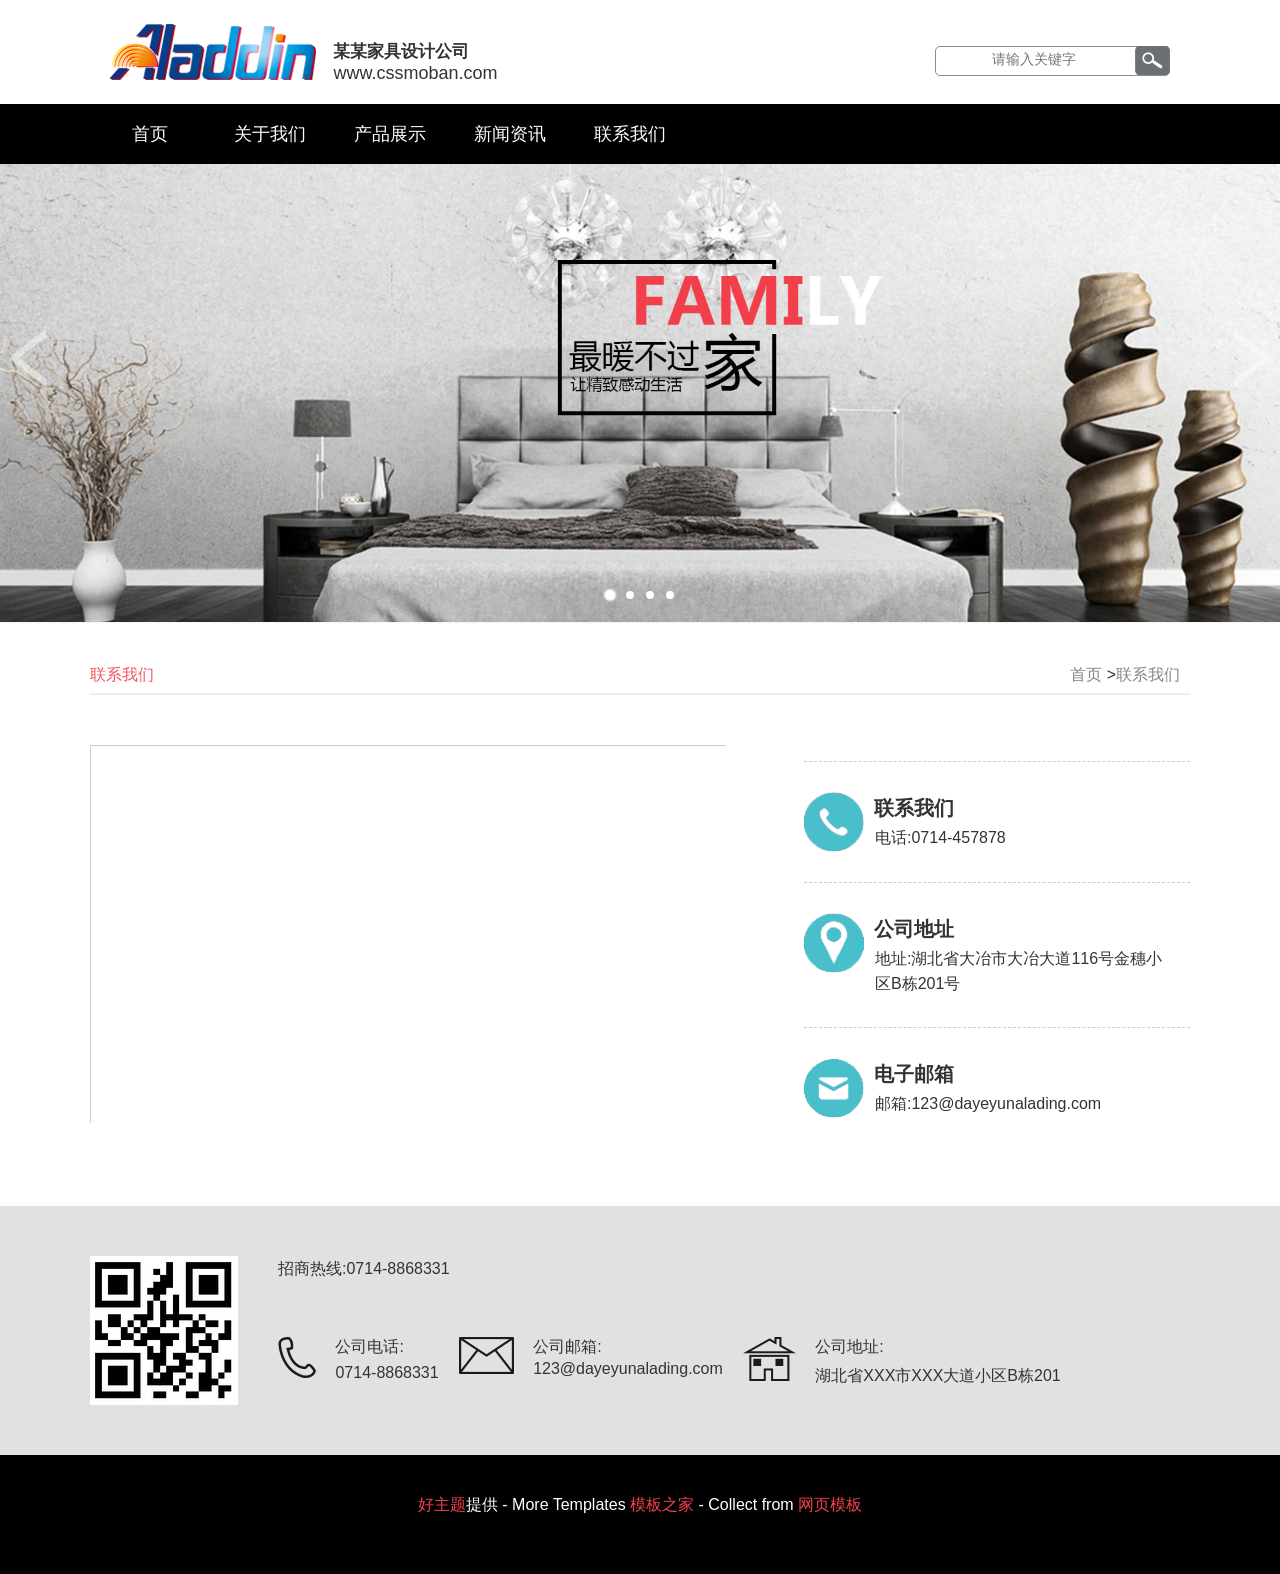
<file: contact.html>
<!DOCTYPE html>
<html lang="zh-cn">
<head>
    <title>某某家具设计公司企业官网-模板之家</title>
    ﻿<meta charset="UTF-8">
<meta http-equiv="X-UA-Compatible" content="IE=edge" />
<meta name="format-detection" content="telephone=no">
<meta name="renderer" content="webkit">
<meta name="viewport" content="width=device-width,initial-scale=1,maximum-scale=1,user-scalable=no">
<meta http-equiv="Cache-Control" content="no-siteapp" />
<link rel="alternate icon" type="image/png" href="images/favicon.png">
<link rel='icon' href='favicon.ico' type='image/x-ico' />
<meta name="description" content="" />
<meta name="keywords" content="" />
<link rel="stylesheet" href="css/default.min.css?t=227" />
<!--[if (gte IE 9)|!(IE)]><!-->
<script type="text/javascript" src="lib/jquery/jquery.min.js"></script>
<!--<![endif]-->
<!--[if lte IE 8 ]>
<script src="http://libs.baidu.com/jquery/1.11.3/jquery.min.js"></script>
<script src="http://cdn.staticfile.org/modernizr/2.8.3/modernizr.js"></script>
<script src="lib/amazeui/amazeui.ie8polyfill.min.js"></script>
<![endif]-->
<script type="text/javascript" src="lib/handlebars/handlebars.min.js"></script>
<script type="text/javascript" src="lib/iscroll/iscroll-probe.js"></script>
<script type="text/javascript" src="lib/amazeui/amazeui.min.js"></script>
<script type="text/javascript" src="lib/raty/jquery.raty.js"></script>
<script type="text/javascript" src="js/main.min.js?t=1"></script>
</head>
<body>
<header>
    <div class="header-top">
        <div class="width-center">
            <div class="header-logo "><img src="images/logo.png" alt=""></div>
            <div class="header-title div-inline">
                <strong>某某家具设计公司</strong>
                <span>www.cssmoban.com</span>
            </div>

            <div class="search-box div-inline">
                <div class="input-box"><input type="text" name="" placeholder="             请输入关键字"></div>
                <div class="search-botton"></div>
            </div>
        </div>
    </div>
    <div class="header-nav">
        <button class="am-show-sm-only am-collapsed font f-btn" data-am-collapse="{target: '.header-nav'}">Menu <i
                class="am-icon-bars"></i></button>
        <nav>
        <ul class="header-nav-ul am-collapse am-in">
            <li class="on"><a href="index.html" name="index">首页</a></li>
            <li><a href="about.html" name="about">关于我们</a></li>
            <li><a href="productlist.html" name="show">产品展示</a></li>
            <li><a href="article_list.html" name="new">新闻资讯</a></li>
            <li><a href="contact.html" name="message">联系我们</a>
                <div class="secondary-menu">

                    <ul><li><a href="message.html" class="message"></a></li></ul>
                </div>
            </li>
        </ul>




        </nav>
    </div>

</header>
<div class="am-slider am-slider-default" data-am-flexslider="{playAfterPaused: 8000}">
    <ul class="am-slides">
        <li><img src="images/banner.jpg" alt="" ></li>
        <li><img src="images/banner.jpg" alt="" ></li>
        <li><img src="images/banner.jpg" alt="" ></li>
        <li><img src="images/banner.jpg" alt="" ></li>
    </ul>
</div>
<div>
    <header class="header-article-list">
        <div class="contact-left">联系我们</div>
        <div class="contact-right">
            <a href="index.html">首页 </a>&#62;<a href="#">联系我们</a>
        </div>
    </header>

    <main class="contact">
        <iframe src="map.html" width="636" height="378" frameborder="0" scrolling="no"></iframe>
        <ul>
            <li>
                <span><img src="images/contact1.png"/></span>
                <h2>联系我们</h2>
                <p>电话:0714-457878</p>
            </li>
            <li>
                <span><img src="images/contact2.png"/></span>
                <h2>公司地址</h2>
                <p>地址:湖北省大冶市大冶大道116号金穗小区B栋201号</p>
            </li>
            <li>
                <span><img src="images/contact3.png"/></span>
                <h2>电子邮箱</h2>
                <p>邮箱:123@dayeyunalading.com</p>
            </li>
        </ul>
    </main>
</div>
﻿<footer>
    <div>
        <div class="footer-info">
            <div class="footer-content">
                <img src="images/qccode.png" alt="">
               <div>
                <p>招商热线:0714-8868331</p>
                <div class="footer-box">
                    <i class="icon-tel"></i>
                    <span>公司电话:</span>
                    <span>0714-8868331</span>
                </div>
                <div class="footer-box">
                    <i class="icon-email"></i>
                    <span>公司邮箱:</span>
                    <span>123@dayeyunalading.com</span>
                </div>
                <div class="footer-box">
                    <i class="icon-address"></i>
                    <span>公司地址:</span>
                    <span>湖北省XXX市XXX大道小区B栋201</span>
                </div>
               </div>
            </div>
        </div>
        <style>
        .footer-bottom a{color:#F1404B}
        </style>
        <div class="footer-bottom"><div style="text-align:center;color:#fff;line-height:100px;"><span><a href="http://www.haothemes.com/" target="_blank" title="好主题">好主题</a>提供 - More Templates <a href="http://www.cssmoban.com/" target="_blank" title="模板之家">模板之家</a> - Collect from <a href="http://www.cssmoban.com/" title="网页模板" target="_blank">网页模板</a></span></div></div>
    </div>
</footer>
</body>
</html>
</file>
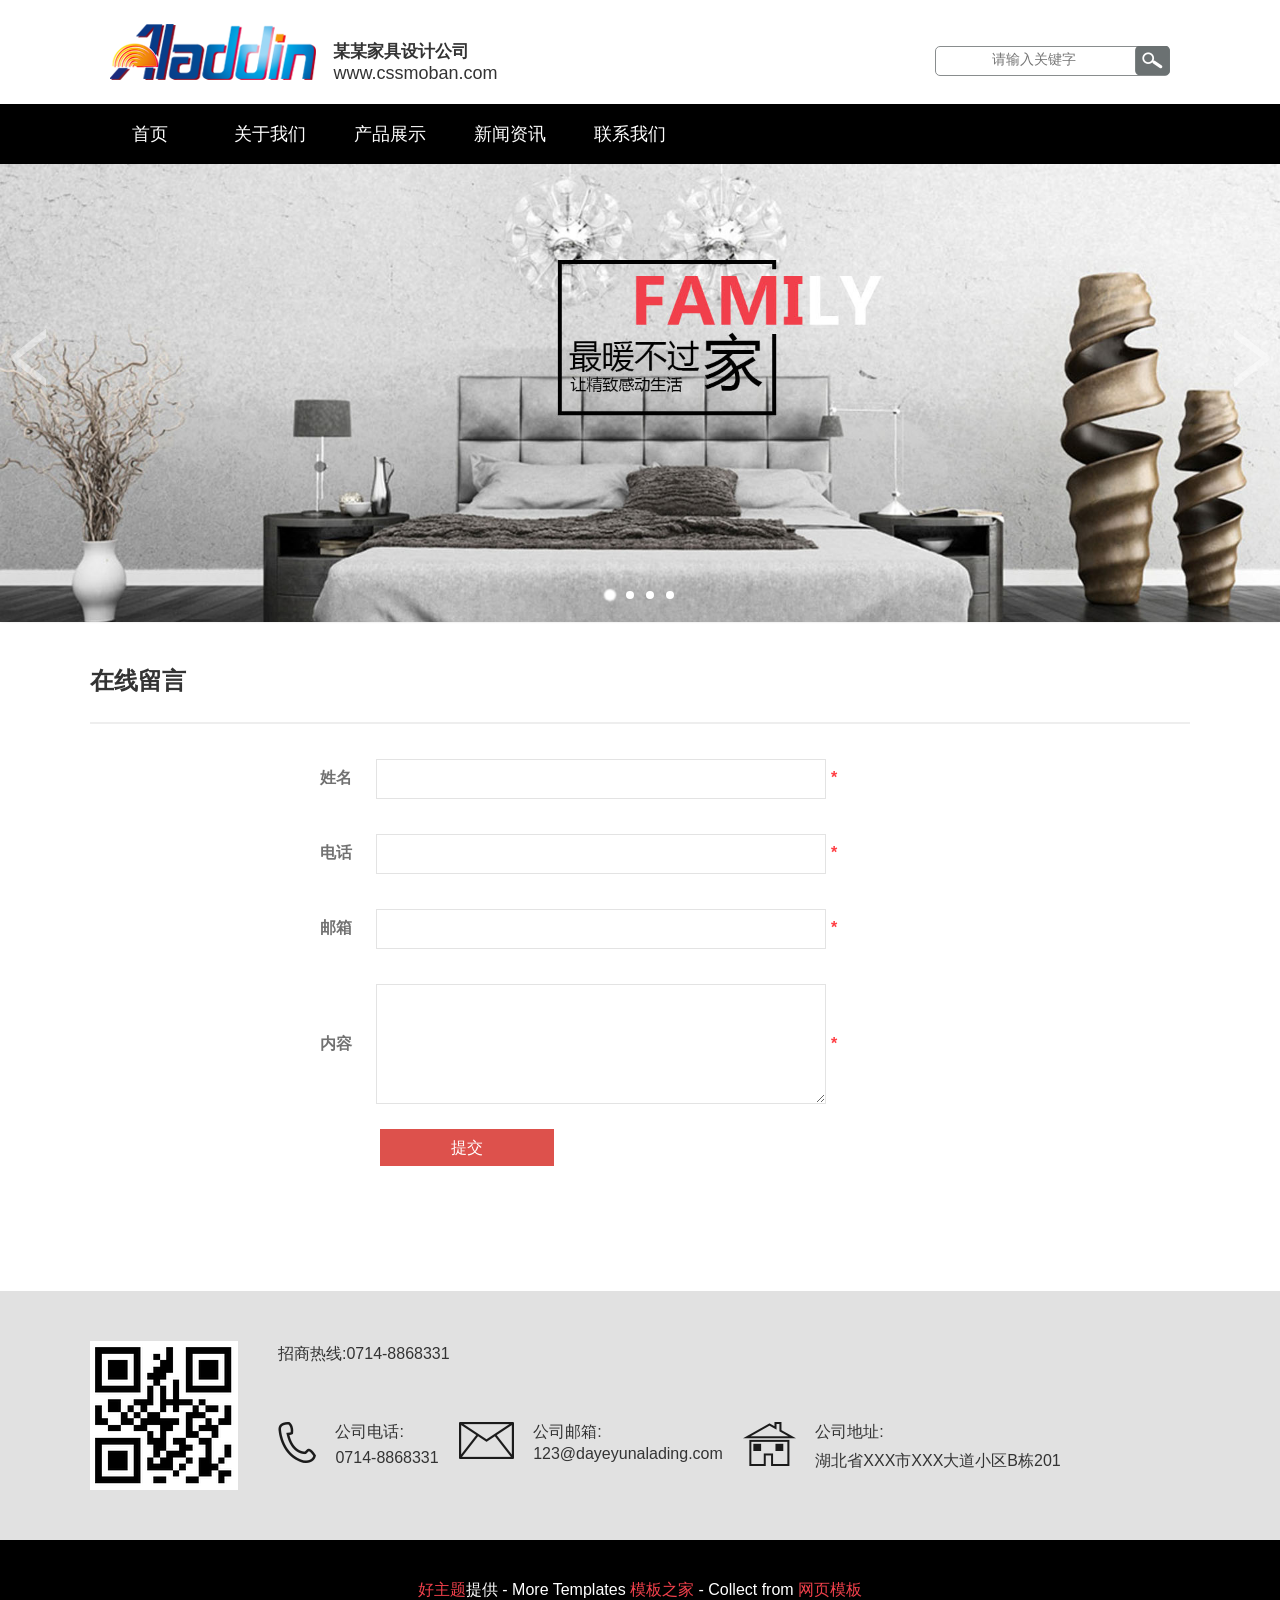
<file: message.html>
<!DOCTYPE html>
<html lang="zh-cn">
<head>
    <title>某某家具设计公司企业官网-模板之家</title>
    ﻿<meta charset="UTF-8">
<meta http-equiv="X-UA-Compatible" content="IE=edge" />
<meta name="format-detection" content="telephone=no">
<meta name="renderer" content="webkit">
<meta name="viewport" content="width=device-width,initial-scale=1,maximum-scale=1,user-scalable=no">
<meta http-equiv="Cache-Control" content="no-siteapp" />
<link rel="alternate icon" type="image/png" href="images/favicon.png">
<link rel='icon' href='favicon.ico' type='image/x-ico' />
<meta name="description" content="" />
<meta name="keywords" content="" />
<link rel="stylesheet" href="css/default.min.css?t=227" />
<!--[if (gte IE 9)|!(IE)]><!-->
<script type="text/javascript" src="lib/jquery/jquery.min.js"></script>
<!--<![endif]-->
<!--[if lte IE 8 ]>
<script src="http://libs.baidu.com/jquery/1.11.3/jquery.min.js"></script>
<script src="http://cdn.staticfile.org/modernizr/2.8.3/modernizr.js"></script>
<script src="lib/amazeui/amazeui.ie8polyfill.min.js"></script>
<![endif]-->
<script type="text/javascript" src="lib/handlebars/handlebars.min.js"></script>
<script type="text/javascript" src="lib/iscroll/iscroll-probe.js"></script>
<script type="text/javascript" src="lib/amazeui/amazeui.min.js"></script>
<script type="text/javascript" src="lib/raty/jquery.raty.js"></script>
<script type="text/javascript" src="js/main.min.js?t=1"></script>
</head>
<body>
<header>
    <div class="header-top">
        <div class="width-center">
            <div class="header-logo "><img src="images/logo.png" alt=""></div>
            <div class="header-title div-inline">
                <strong>某某家具设计公司</strong>
                <span>www.cssmoban.com</span>
            </div>

            <div class="search-box div-inline">
                <div class="input-box"><input type="text" name="" placeholder="             请输入关键字"></div>
                <div class="search-botton"></div>
            </div>
        </div>
    </div>
    <div class="header-nav">
        <button class="am-show-sm-only am-collapsed font f-btn" data-am-collapse="{target: '.header-nav'}">Menu <i
                class="am-icon-bars"></i></button>
        <nav>
        <ul class="header-nav-ul am-collapse am-in">
            <li class="on"><a href="index.html" name="index">首页</a></li>
            <li><a href="about.html" name="about">关于我们</a></li>
            <li><a href="productlist.html" name="show">产品展示</a></li>
            <li><a href="article_list.html" name="new">新闻资讯</a></li>
            <li><a href="contact.html" name="message">联系我们</a>
                <div class="secondary-menu">

                    <ul><li><a href="message.html" class="message"></a></li></ul>
                </div>
            </li>
        </ul>




        </nav>
    </div>

</header>
<div class="am-slider am-slider-default" data-am-flexslider="{playAfterPaused: 8000}">
    <ul class="am-slides">
        <li><img src="images/banner.jpg" alt="" ></li>
        <li><img src="images/banner.jpg" alt="" ></li>
        <li><img src="images/banner.jpg" alt="" ></li>
        <li><img src="images/banner.jpg" alt="" ></li>
    </ul>
</div>
<div>
    <header class="header-article-list">
        <h1>在线留言</h1>

    </header>
<div>
   <form class="message-form" method="post" >

       <label>姓名
           <input type="text" name="username">
           <span>*</span>
       </label>


       <label>电话
           <input type="text" name="tel">
           <span>*</span>
       </label>


       <label>邮箱
           <input type="email" name="email">
           <span>*</span>
       </label>


       <label>内容
           <textarea></textarea>
           <span>*</span>
       </label>


       <button type="button" class="am-btn am-btn-danger">提交</button>
   </form>
</div>
</div>
﻿<footer>
    <div>
        <div class="footer-info">
            <div class="footer-content">
                <img src="images/qccode.png" alt="">
               <div>
                <p>招商热线:0714-8868331</p>
                <div class="footer-box">
                    <i class="icon-tel"></i>
                    <span>公司电话:</span>
                    <span>0714-8868331</span>
                </div>
                <div class="footer-box">
                    <i class="icon-email"></i>
                    <span>公司邮箱:</span>
                    <span>123@dayeyunalading.com</span>
                </div>
                <div class="footer-box">
                    <i class="icon-address"></i>
                    <span>公司地址:</span>
                    <span>湖北省XXX市XXX大道小区B栋201</span>
                </div>
               </div>
            </div>
        </div>
        <style>
        .footer-bottom a{color:#F1404B}
        </style>
        <div class="footer-bottom"><div style="text-align:center;color:#fff;line-height:100px;"><span><a href="http://www.haothemes.com/" target="_blank" title="好主题">好主题</a>提供 - More Templates <a href="http://www.cssmoban.com/" target="_blank" title="模板之家">模板之家</a> - Collect from <a href="http://www.cssmoban.com/" title="网页模板" target="_blank">网页模板</a></span></div></div>
    </div>
</footer>
</body>
</html>
</file>
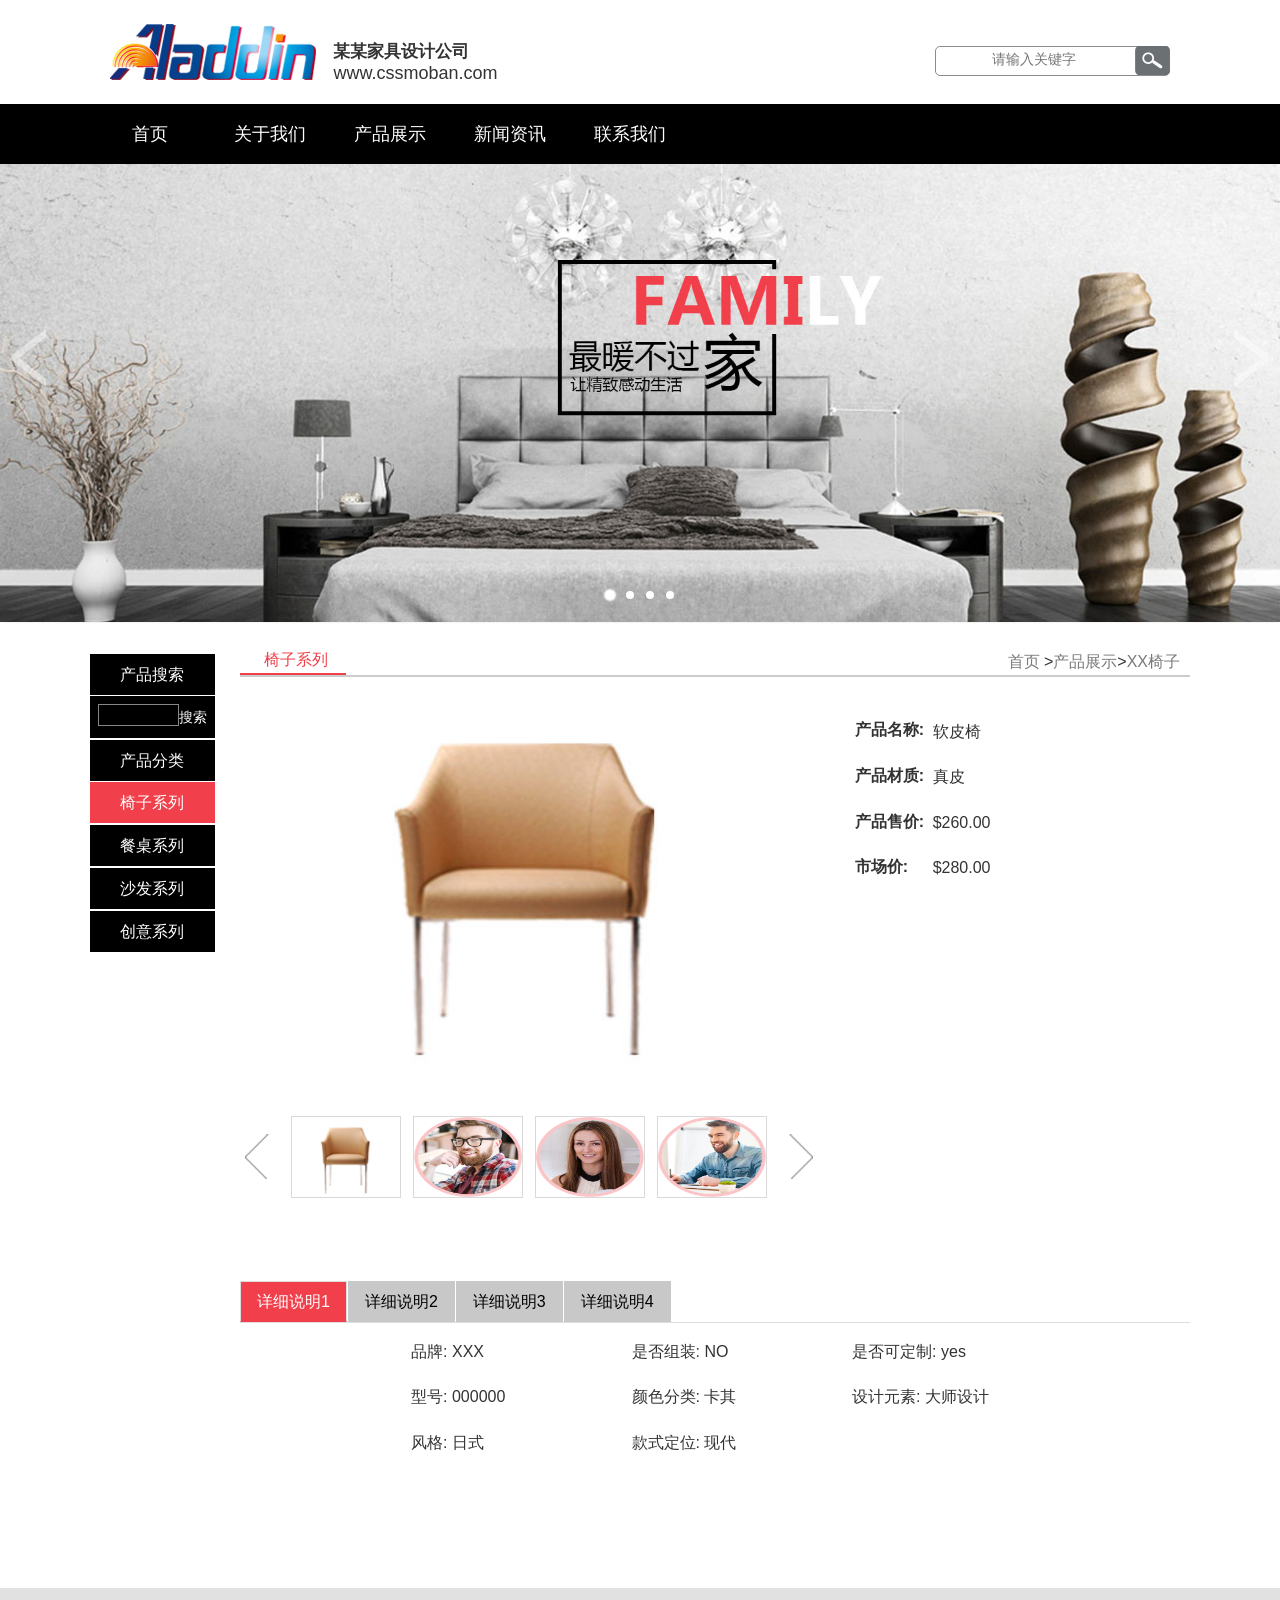
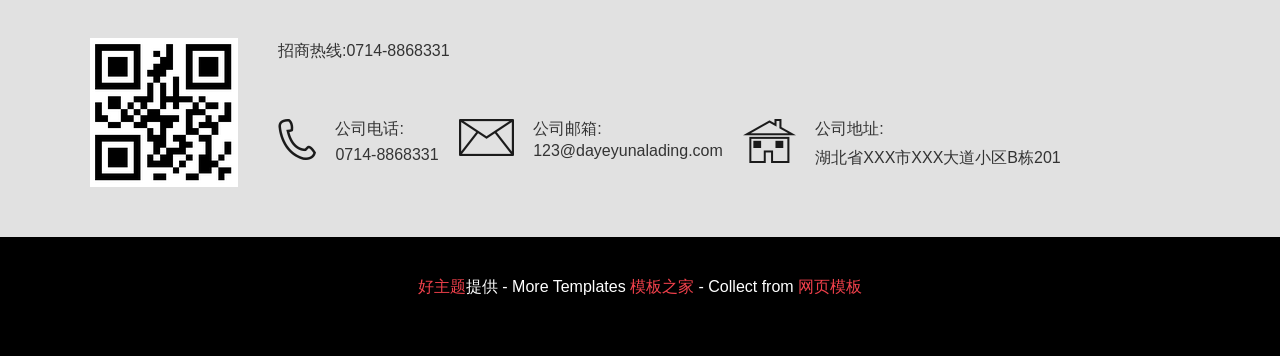
<file: productdetails.html>
<!DOCTYPE html>
<html lang="zh-cn">
<head>
    <title>某某家具设计公司企业官网-模板之家</title>
    ﻿<meta charset="UTF-8">
<meta http-equiv="X-UA-Compatible" content="IE=edge" />
<meta name="format-detection" content="telephone=no">
<meta name="renderer" content="webkit">
<meta name="viewport" content="width=device-width,initial-scale=1,maximum-scale=1,user-scalable=no">
<meta http-equiv="Cache-Control" content="no-siteapp" />
<link rel="alternate icon" type="image/png" href="images/favicon.png">
<link rel='icon' href='favicon.ico' type='image/x-ico' />
<meta name="description" content="" />
<meta name="keywords" content="" />
<link rel="stylesheet" href="css/default.min.css?t=227" />
<!--[if (gte IE 9)|!(IE)]><!-->
<script type="text/javascript" src="lib/jquery/jquery.min.js"></script>
<!--<![endif]-->
<!--[if lte IE 8 ]>
<script src="http://libs.baidu.com/jquery/1.11.3/jquery.min.js"></script>
<script src="http://cdn.staticfile.org/modernizr/2.8.3/modernizr.js"></script>
<script src="lib/amazeui/amazeui.ie8polyfill.min.js"></script>
<![endif]-->
<script type="text/javascript" src="lib/handlebars/handlebars.min.js"></script>
<script type="text/javascript" src="lib/iscroll/iscroll-probe.js"></script>
<script type="text/javascript" src="lib/amazeui/amazeui.min.js"></script>
<script type="text/javascript" src="lib/raty/jquery.raty.js"></script>
<script type="text/javascript" src="js/main.min.js?t=1"></script>
</head>
<body>
<header>
    <div class="header-top">
        <div class="width-center">
            <div class="header-logo "><img src="images/logo.png" alt=""></div>
            <div class="header-title div-inline">
                <strong>某某家具设计公司</strong>
                <span>www.cssmoban.com</span>
            </div>

            <div class="search-box div-inline">
                <div class="input-box"><input type="text" name="" placeholder="             请输入关键字"></div>
                <div class="search-botton"></div>
            </div>
        </div>
    </div>
    <div class="header-nav">
        <button class="am-show-sm-only am-collapsed font f-btn" data-am-collapse="{target: '.header-nav'}">Menu <i
                class="am-icon-bars"></i></button>
        <nav>
        <ul class="header-nav-ul am-collapse am-in">
            <li class="on"><a href="index.html" name="index">首页</a></li>
            <li><a href="about.html" name="about">关于我们</a></li>
            <li><a href="productlist.html" name="show">产品展示</a></li>
            <li><a href="article_list.html" name="new">新闻资讯</a></li>
            <li><a href="contact.html" name="message">联系我们</a>
                <div class="secondary-menu">

                    <ul><li><a href="message.html" class="message"></a></li></ul>
                </div>
            </li>
        </ul>




        </nav>
    </div>

</header>
<div class="am-slider am-slider-default" data-am-flexslider="{playAfterPaused: 8000}">
    <ul class="am-slides">
        <li><img src="images/banner.jpg" alt="" ></li>
        <li><img src="images/banner.jpg" alt="" ></li>
        <li><img src="images/banner.jpg" alt="" ></li>
        <li><img src="images/banner.jpg" alt="" ></li>
    </ul>
</div>
<section class="pro-list">
    <aside class="pro-leftsidebar">
        <ul>
            <li>
                <a>产品搜索</a>
                <ul id="pro-search">
                    <li><a><input type="text"  class="pro-search"><a class="pro-search-btn">搜索</a></a></li>
                </ul>
            </li>
            <li>
                <a>产品分类</a>
                <ul id="pro-category">
                    <li class="on"><a href="#">椅子系列</a></li>
                    <li><a href="#">餐桌系列</a></li>
                    <li><a href="#">沙发系列</a></li>
                    <li><a href="#">创意系列</a></li>
                </ul>
            </li>
        </ul>
    </aside>

    <aside class="pro-rightsidebar">
        <header>
            <p></p>
            <span>椅子系列</span>
            <div class="product-nav"><a href="index.html">首页 </a>&#62;<a href="#">产品展示</a>&#62;<a>XX椅子</a></div>
        </header>
        <main>
            <div class="pro-right-left">
                <div class="pro-details-img"><img src="images/proimg.jpg"></div>
				
                <div class="pro-detalis-carousel">
                    <div class="am-slider am-slider-default am-slider-carousel" data-am-flexslider="{itemWidth: 112, itemMargin: 4,move:5,  controlNav: false ,  slideshow: true}">
                        <ul class="am-slides pro-details">
                            <li><img src="images/procarousel.png" /></li>
                            <li><img src="images/team1.png" /></li>
                            <li><img src="images/team2.png" /></li>
                            <li><img src="images/team3.png" /></li>
                            <li><img src="images/team4.png" /></li>
                            <li><img src="images/procarousel.png" /></li>
                            <li><img src="images/procarousel.png" /></li>
                        </ul>
                    </div>
                </div>
				
            </div>
            <div class="pro-right-right">
                <ul class="pro-right-info-constant">
                    <li>产品名称:</li>
                    <li>产品材质:</li>
                    <li>产品售价:</li>
                    <li>市场价:</li>
                </ul>
                <ul class="pro-right-info-variable">
                    <li>软皮椅</li>
                    <li>真皮</li>
                    <li>$260.00</li>
                    <li>$280.00</li>
                </ul>
            </div>

            <div class="am-tabs pro-tabs" data-am-tabs>
                <ul class="am-tabs-nav am-nav am-nav-tabs">
                    <li class="am-active"><a href="#tab1">详细说明1</a></li>
                    <li><a href="#tab2">详细说明2</a></li>
                    <li><a href="#tab3">详细说明3</a></li>
                    <li><a href="#tab4">详细说明4</a></li>
                </ul>

                <div class="am-tabs-bd">
                    <div class="am-tab-panel am-active" id="tab1">
                        <ul>
                            <li>
                                <span class="pro-tabs-constant">品牌:</span>
                                <span class="pro-tabs-variable">XXX</span>
                            </li>
                            <li>
                                <span class="pro-tabs-constant">是否组装:</span>
                                <span class="pro-tabs-variable">NO</span>
                            </li>
                            <li>
                                <span class="pro-tabs-constant">是否可定制:</span>
                                <span class="pro-tabs-variable">yes</span>
                            </li>
                            <li>
                                <span class="pro-tabs-constant">型号:</span>
                                <span class="pro-tabs-variable">000000</span>
                            </li>
                            <li>
                                <span class="pro-tabs-constant">颜色分类:</span>
                                <span class="pro-tabs-variable">卡其</span>
                            </li>
                            <li>
                                <span class="pro-tabs-constant">设计元素:</span>
                                <span class="pro-tabs-variable">大师设计</span>
                            </li> <li>
                            <span class="pro-tabs-constant">风格:</span>
                            <span class="pro-tabs-variable">日式</span>
                        </li>
                            <li>
                                <span class="pro-tabs-constant">款式定位:</span>
                                <span class="pro-tabs-variable">现代</span>
                            </li>
                        </ul>
                    </div>
                    <div class="am-tab-panel" id="tab2">2</div>
                    <div class="am-tab-panel" id="tab3">3</div>
                    <div class="am-tab-panel" id="tab4">4</div>
                </div>
            </div>
        </main>
    </aside>


</section>

﻿<footer>
    <div>
        <div class="footer-info">
            <div class="footer-content">
                <img src="images/qccode.png" alt="">
               <div>
                <p>招商热线:0714-8868331</p>
                <div class="footer-box">
                    <i class="icon-tel"></i>
                    <span>公司电话:</span>
                    <span>0714-8868331</span>
                </div>
                <div class="footer-box">
                    <i class="icon-email"></i>
                    <span>公司邮箱:</span>
                    <span>123@dayeyunalading.com</span>
                </div>
                <div class="footer-box">
                    <i class="icon-address"></i>
                    <span>公司地址:</span>
                    <span>湖北省XXX市XXX大道小区B栋201</span>
                </div>
               </div>
            </div>
        </div>
        <style>
        .footer-bottom a{color:#F1404B}
        </style>
        <div class="footer-bottom"><div style="text-align:center;color:#fff;line-height:100px;"><span><a href="http://www.haothemes.com/" target="_blank" title="好主题">好主题</a>提供 - More Templates <a href="http://www.cssmoban.com/" target="_blank" title="模板之家">模板之家</a> - Collect from <a href="http://www.cssmoban.com/" title="网页模板" target="_blank">网页模板</a></span></div></div>
    </div>
</footer>

</body>

</html>
</file>
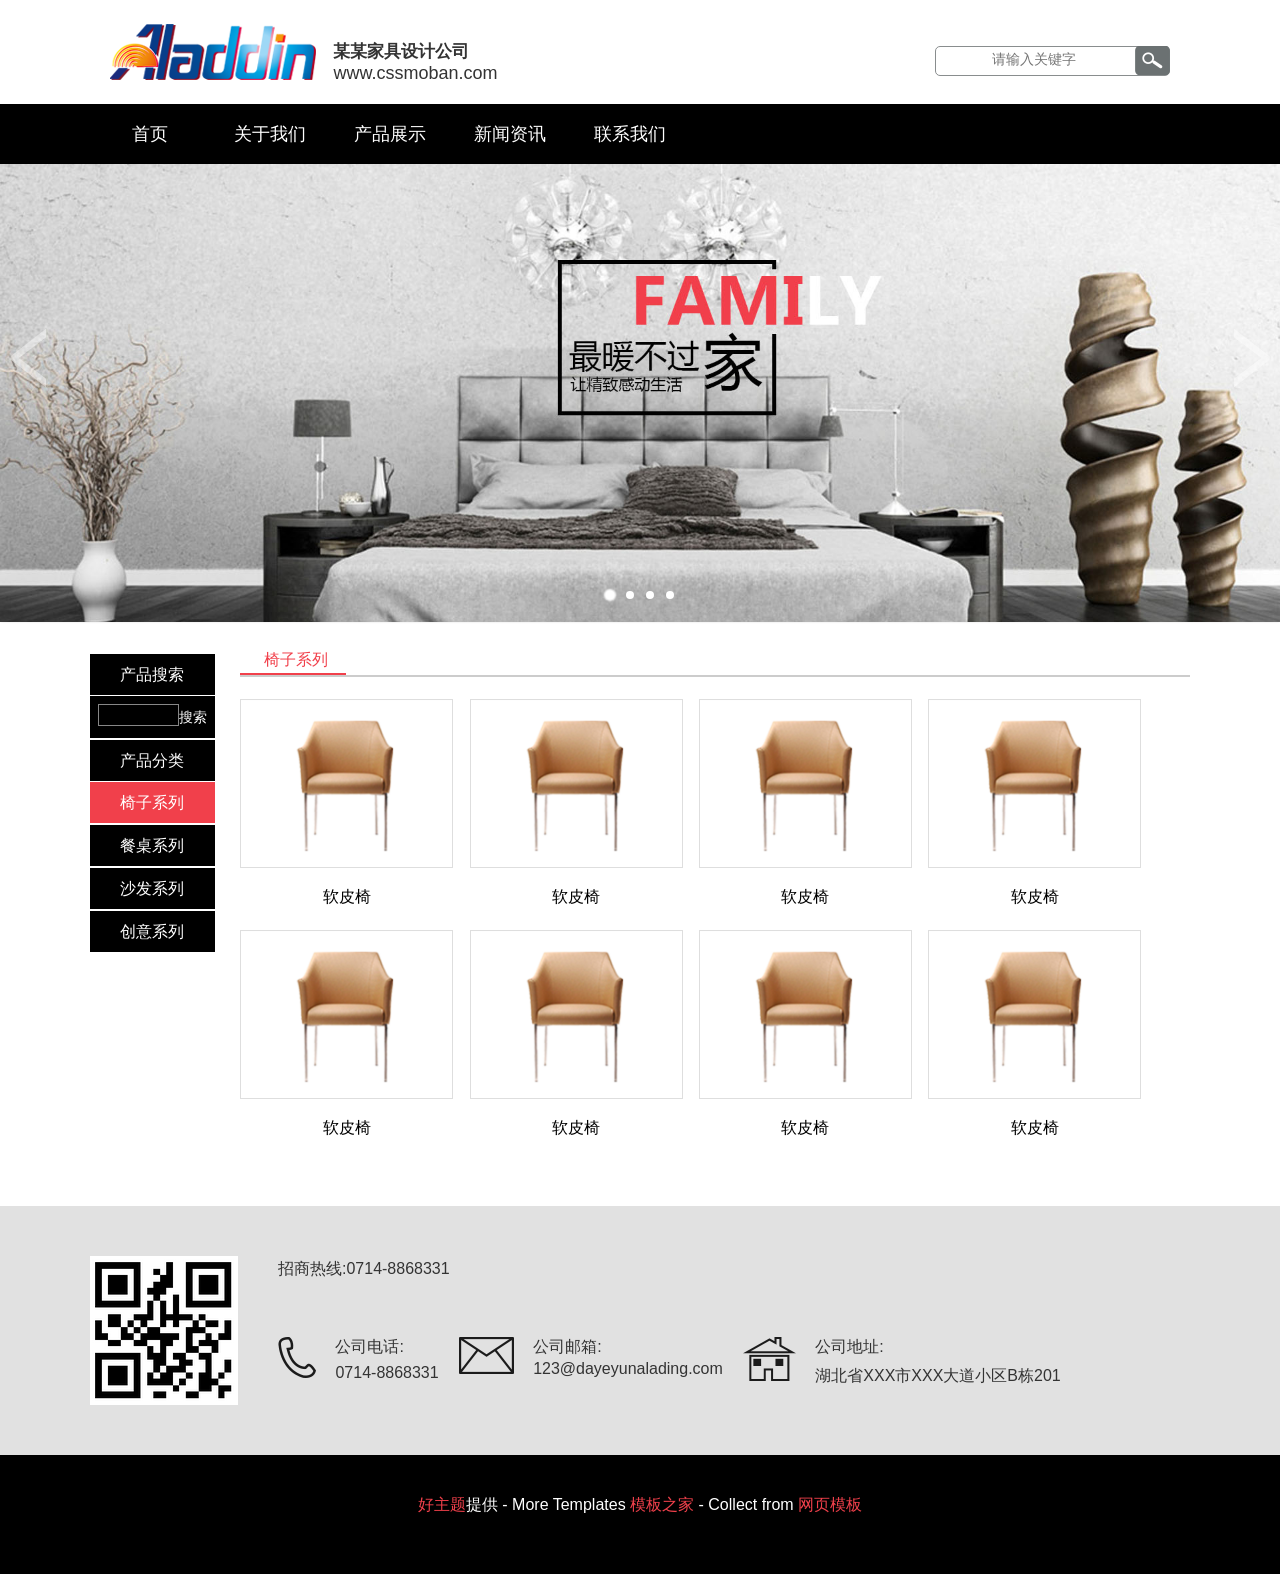
<file: productlist.html>
<!DOCTYPE html>
<html lang="zh-cn">
<head>
    <title>某某家具设计公司企业官网-模板之家</title>
    ﻿<meta charset="UTF-8">
<meta http-equiv="X-UA-Compatible" content="IE=edge" />
<meta name="format-detection" content="telephone=no">
<meta name="renderer" content="webkit">
<meta name="viewport" content="width=device-width,initial-scale=1,maximum-scale=1,user-scalable=no">
<meta http-equiv="Cache-Control" content="no-siteapp" />
<link rel="alternate icon" type="image/png" href="images/favicon.png">
<link rel='icon' href='favicon.ico' type='image/x-ico' />
<meta name="description" content="" />
<meta name="keywords" content="" />
<link rel="stylesheet" href="css/default.min.css?t=227" />
<!--[if (gte IE 9)|!(IE)]><!-->
<script type="text/javascript" src="lib/jquery/jquery.min.js"></script>
<!--<![endif]-->
<!--[if lte IE 8 ]>
<script src="http://libs.baidu.com/jquery/1.11.3/jquery.min.js"></script>
<script src="http://cdn.staticfile.org/modernizr/2.8.3/modernizr.js"></script>
<script src="lib/amazeui/amazeui.ie8polyfill.min.js"></script>
<![endif]-->
<script type="text/javascript" src="lib/handlebars/handlebars.min.js"></script>
<script type="text/javascript" src="lib/iscroll/iscroll-probe.js"></script>
<script type="text/javascript" src="lib/amazeui/amazeui.min.js"></script>
<script type="text/javascript" src="lib/raty/jquery.raty.js"></script>
<script type="text/javascript" src="js/main.min.js?t=1"></script>
</head>
<body>
<header>
    <div class="header-top">
        <div class="width-center">
            <div class="header-logo "><img src="images/logo.png" alt=""></div>
            <div class="header-title div-inline">
                <strong>某某家具设计公司</strong>
                <span>www.cssmoban.com</span>
            </div>

            <div class="search-box div-inline">
                <div class="input-box"><input type="text" name="" placeholder="             请输入关键字"></div>
                <div class="search-botton"></div>
            </div>
        </div>
    </div>
    <div class="header-nav">
        <button class="am-show-sm-only am-collapsed font f-btn" data-am-collapse="{target: '.header-nav'}">Menu <i
                class="am-icon-bars"></i></button>
        <nav>
        <ul class="header-nav-ul am-collapse am-in">
            <li class="on"><a href="index.html" name="index">首页</a></li>
            <li><a href="about.html" name="about">关于我们</a></li>
            <li><a href="productlist.html" name="show">产品展示</a></li>
            <li><a href="article_list.html" name="new">新闻资讯</a></li>
            <li><a href="contact.html" name="message">联系我们</a>
                <div class="secondary-menu">

                    <ul><li><a href="message.html" class="message"></a></li></ul>
                </div>
            </li>
        </ul>




        </nav>
    </div>

</header>
<div class="am-slider am-slider-default" data-am-flexslider="{playAfterPaused: 8000}">
    <ul class="am-slides">
        <li><img src="images/banner.jpg" alt="" ></li>
        <li><img src="images/banner.jpg" alt="" ></li>
        <li><img src="images/banner.jpg" alt="" ></li>
        <li><img src="images/banner.jpg" alt="" ></li>
    </ul>
</div>
<section class="pro-list">
    <aside class="pro-leftsidebar">
        <ul>
            <li>
                <a>产品搜索</a>
                <ul id="pro-search">
                    <li><a><input type="text"  class="pro-search"><a class="pro-search-btn">搜索</a></a></li>
                </ul>
            </li>
            <li>
                <a>产品分类</a>
                <ul id="pro-category">
                    <li class="on"><a href="#">椅子系列</a></li>
                    <li><a href="#">餐桌系列</a></li>
                    <li><a href="#">沙发系列</a></li>
                    <li><a href="#">创意系列</a></li>
                </ul>
            </li>
        </ul>
    </aside>

    <aside class="pro-rightsidebar">
        <header>

                    <p></p>
            <span>椅子系列</span>
        </header>
        <ul>
            <li >
                <a href="productdetails.html">
                <div class="img-box">
                    <img src="images/pro1.png">
                    <p>软皮椅</p>
                </div>
                </a>
            </li>

            <li>
                <a href="productdetails.html">
                    <div class="img-box">
                        <img src="images/pro1.png">
                        <p>软皮椅</p>
                    </div>
                </a>
            </li>

            <li>
                <a href="productdetails.html">
                    <div class="img-box">
                        <img src="images/pro1.png">
                        <p>软皮椅</p>
                    </div>
                </a>
            </li>

            <li>
                <a href="productdetails.html">
                    <div class="img-box">
                        <img src="images/pro1.png">
                        <p>软皮椅</p>
                    </div>
                </a>
            </li>

            <li>
                <a href="productdetails.html">
                    <div class="img-box">
                        <img src="images/pro1.png">
                        <p>软皮椅</p>
                    </div>
                </a>
            </li>

            <li>
                <a href="productdetails.html">
                    <div class="img-box">
                        <img src="images/pro1.png">
                        <p>软皮椅</p>
                    </div>
                </a>
            </li>

            <li>
                <a href="productdetails.html">
                    <div class="img-box">
                        <img src="images/pro1.png">
                        <p>软皮椅</p>
                    </div>
                </a>
            </li>

            <li>
                <a href="productdetails.html">
                    <div class="img-box">
                        <img src="images/pro1.png">
                        <p>软皮椅</p>
                    </div>
                </a>
            </li>
        </ul>
		<!--
        <div class="pro_list_more_pages">
            <ul>
                <li><a>上一页</a></li>
                <li class="pro-list-current"><a>1</a></li>
                <li><a>2</a></li>
                <li><a>3</a></li>
                <li><a>下一页</a></li>
            </ul>
        </div>
		-->
    </aside>


</section>

﻿<footer>
    <div>
        <div class="footer-info">
            <div class="footer-content">
                <img src="images/qccode.png" alt="">
               <div>
                <p>招商热线:0714-8868331</p>
                <div class="footer-box">
                    <i class="icon-tel"></i>
                    <span>公司电话:</span>
                    <span>0714-8868331</span>
                </div>
                <div class="footer-box">
                    <i class="icon-email"></i>
                    <span>公司邮箱:</span>
                    <span>123@dayeyunalading.com</span>
                </div>
                <div class="footer-box">
                    <i class="icon-address"></i>
                    <span>公司地址:</span>
                    <span>湖北省XXX市XXX大道小区B栋201</span>
                </div>
               </div>
            </div>
        </div>
        <style>
        .footer-bottom a{color:#F1404B}
        </style>
        <div class="footer-bottom"><div style="text-align:center;color:#fff;line-height:100px;"><span><a href="http://www.haothemes.com/" target="_blank" title="好主题">好主题</a>提供 - More Templates <a href="http://www.cssmoban.com/" target="_blank" title="模板之家">模板之家</a> - Collect from <a href="http://www.cssmoban.com/" title="网页模板" target="_blank">网页模板</a></span></div></div>
    </div>
</footer>
</body>
</html>
</file>
